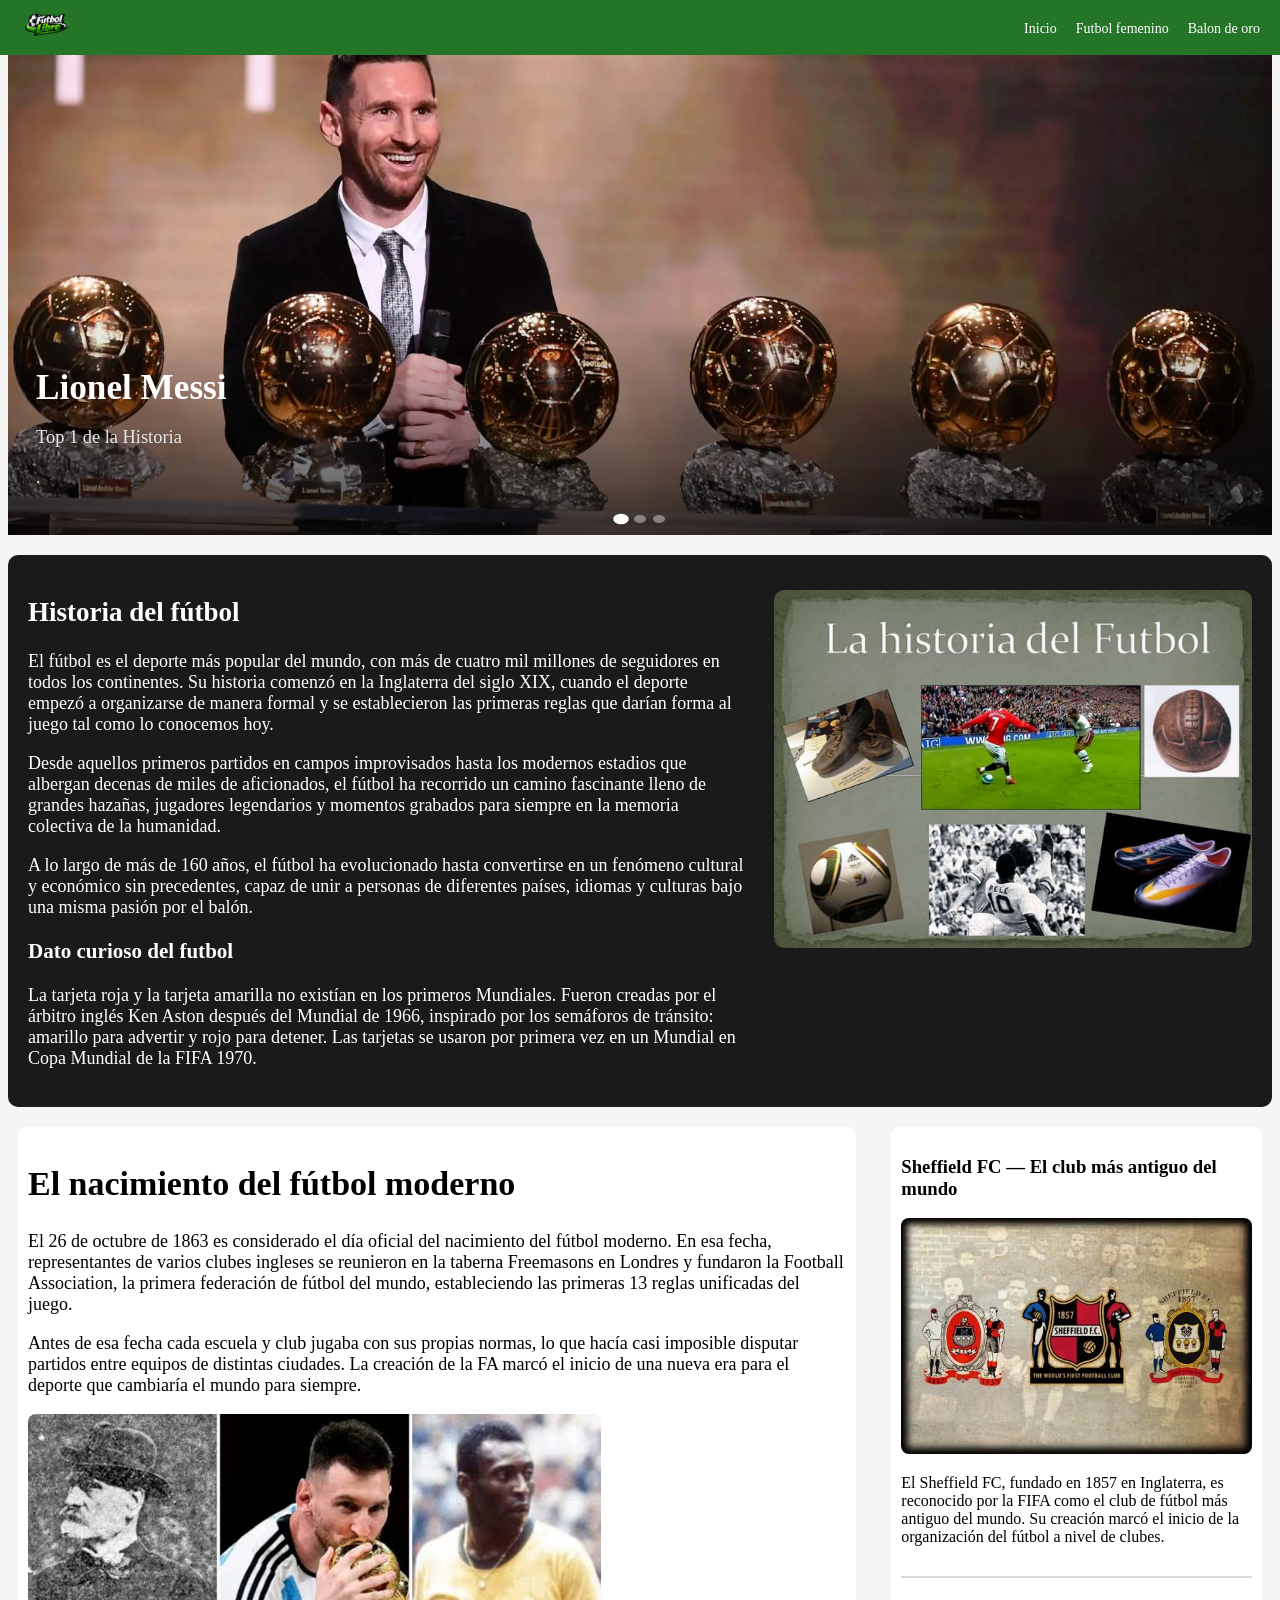
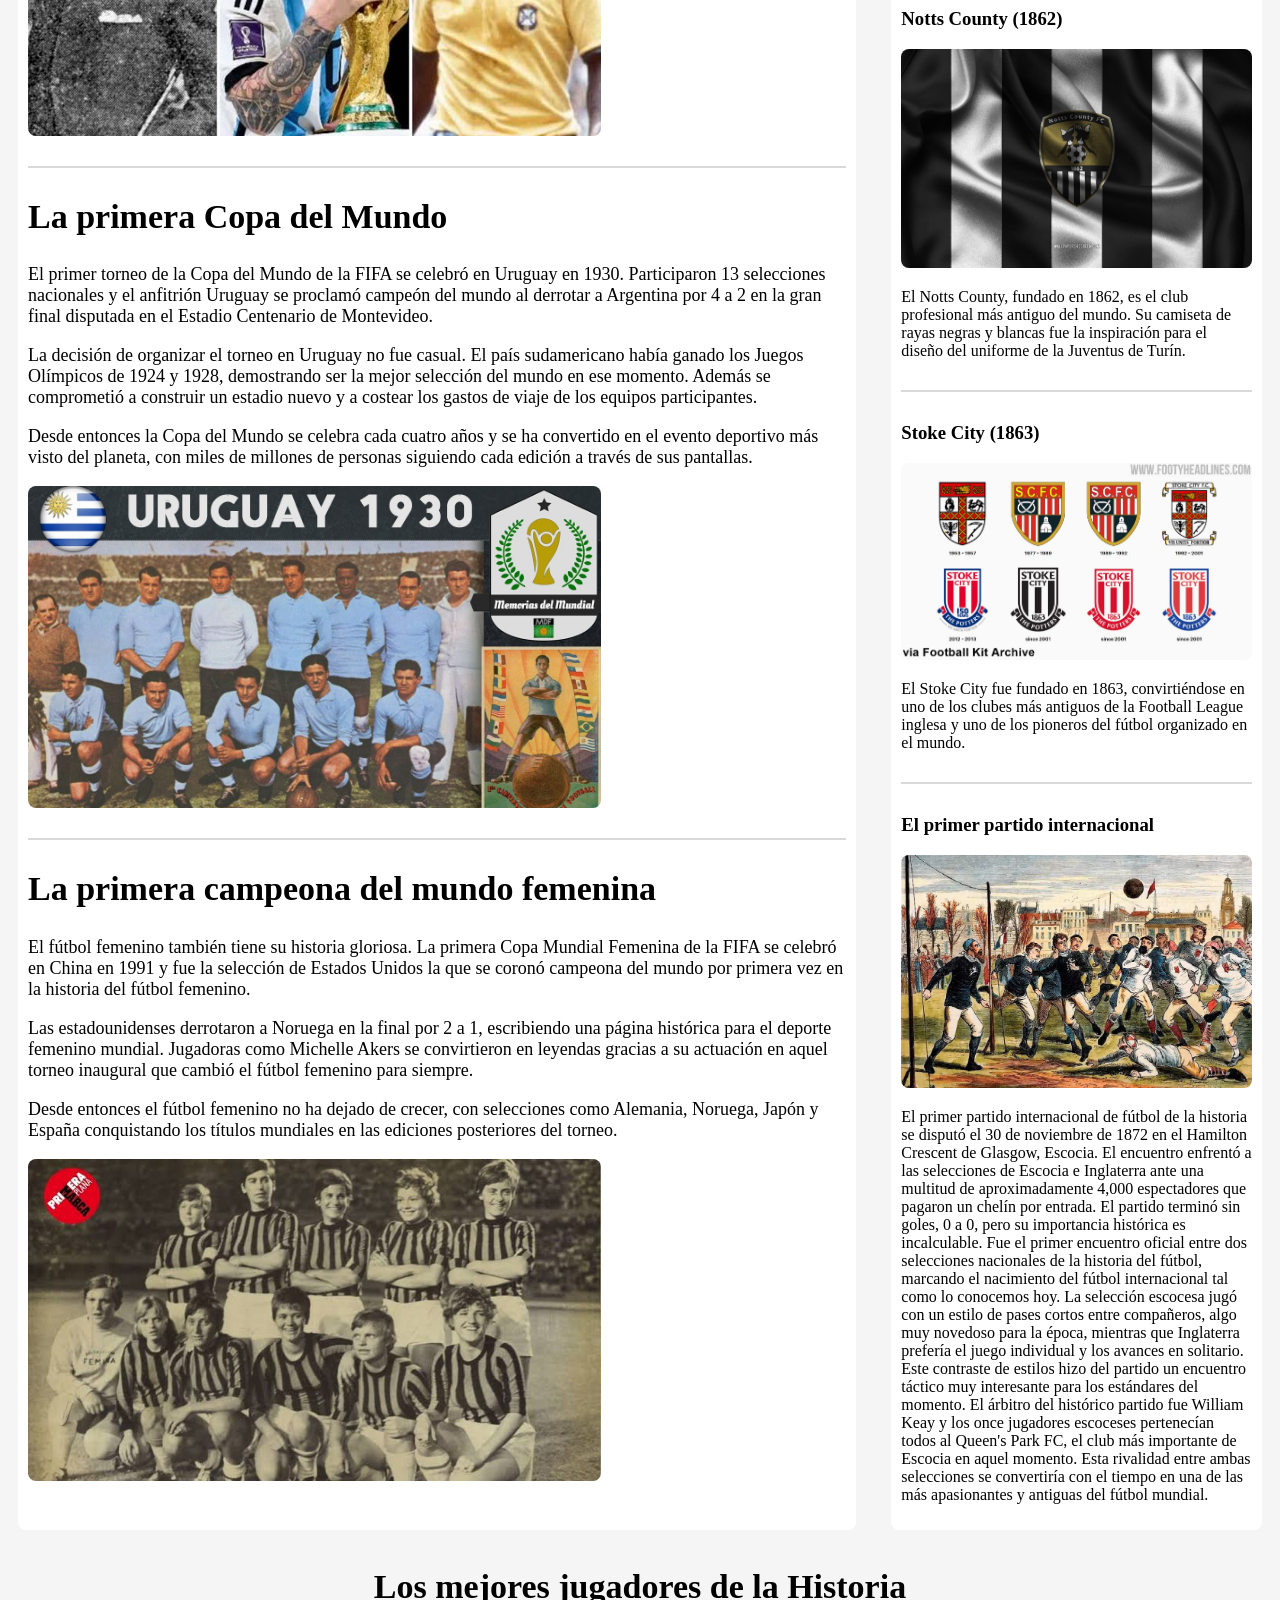
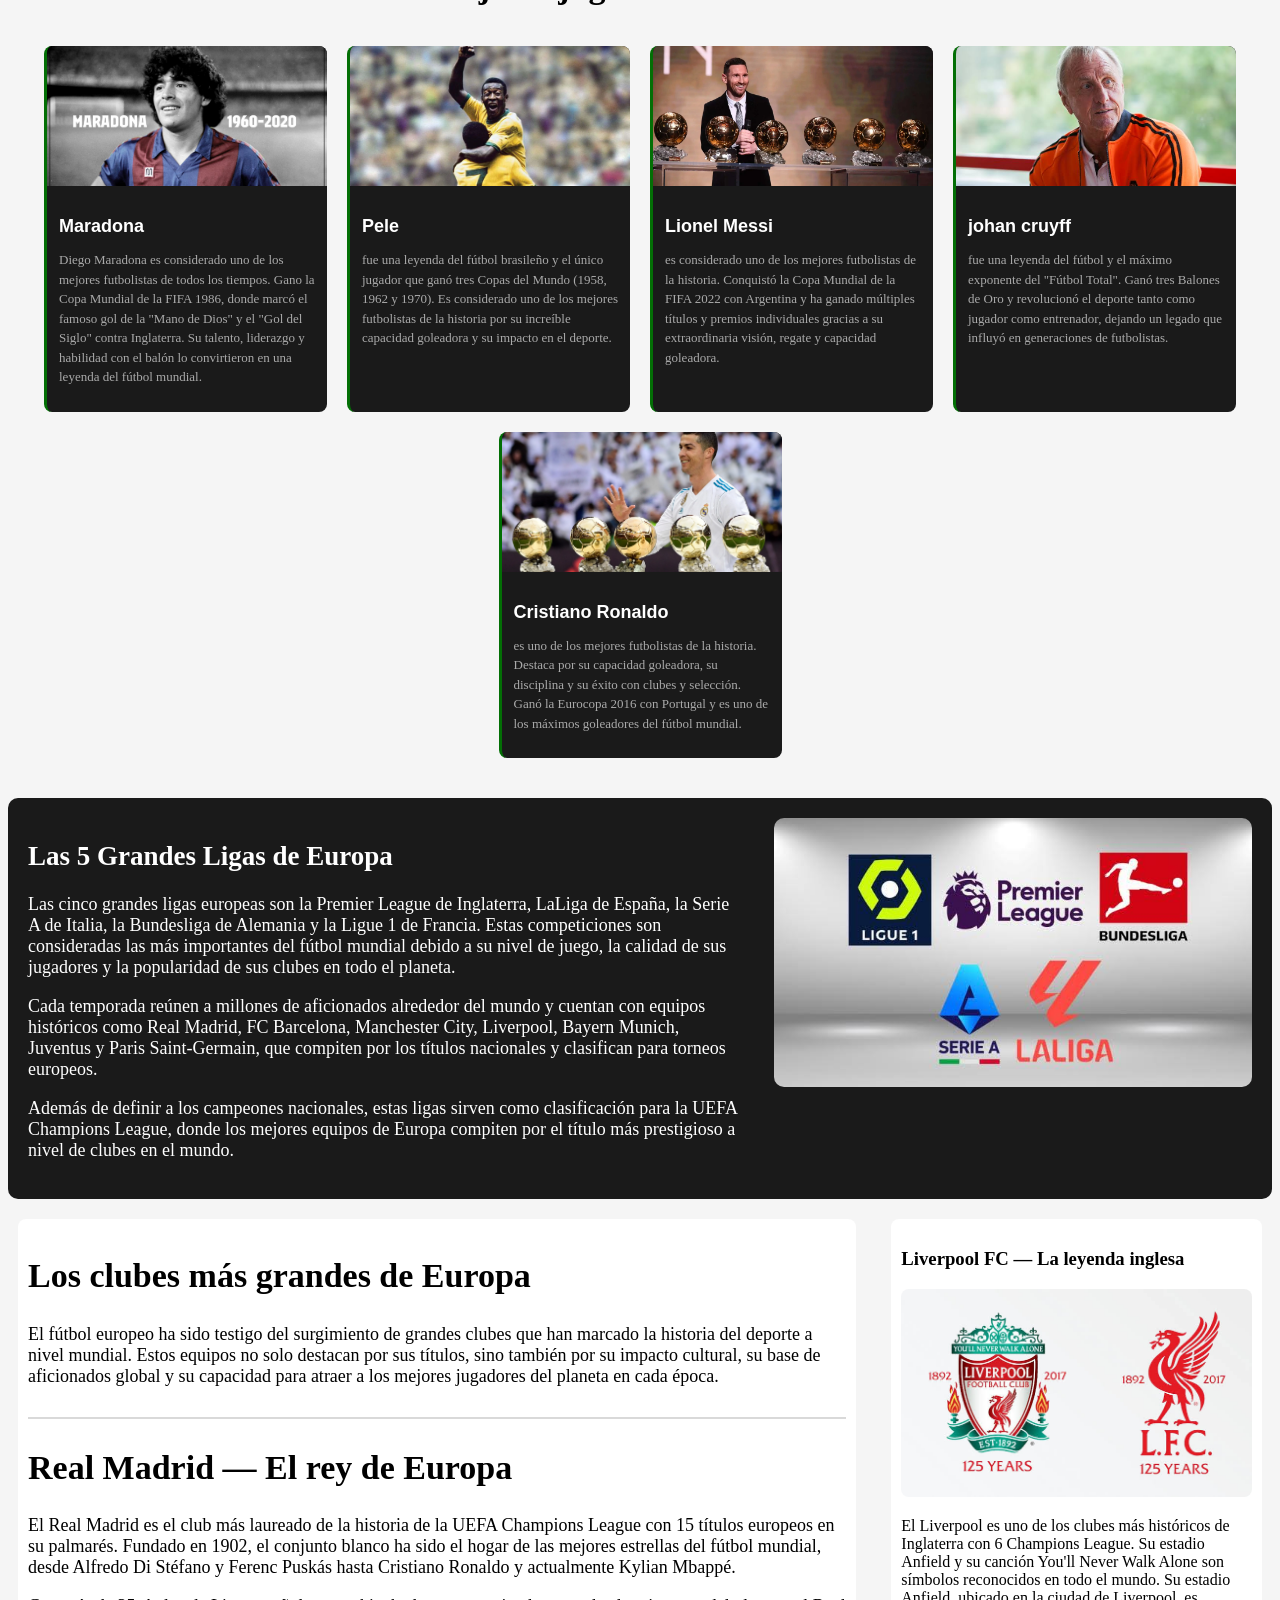
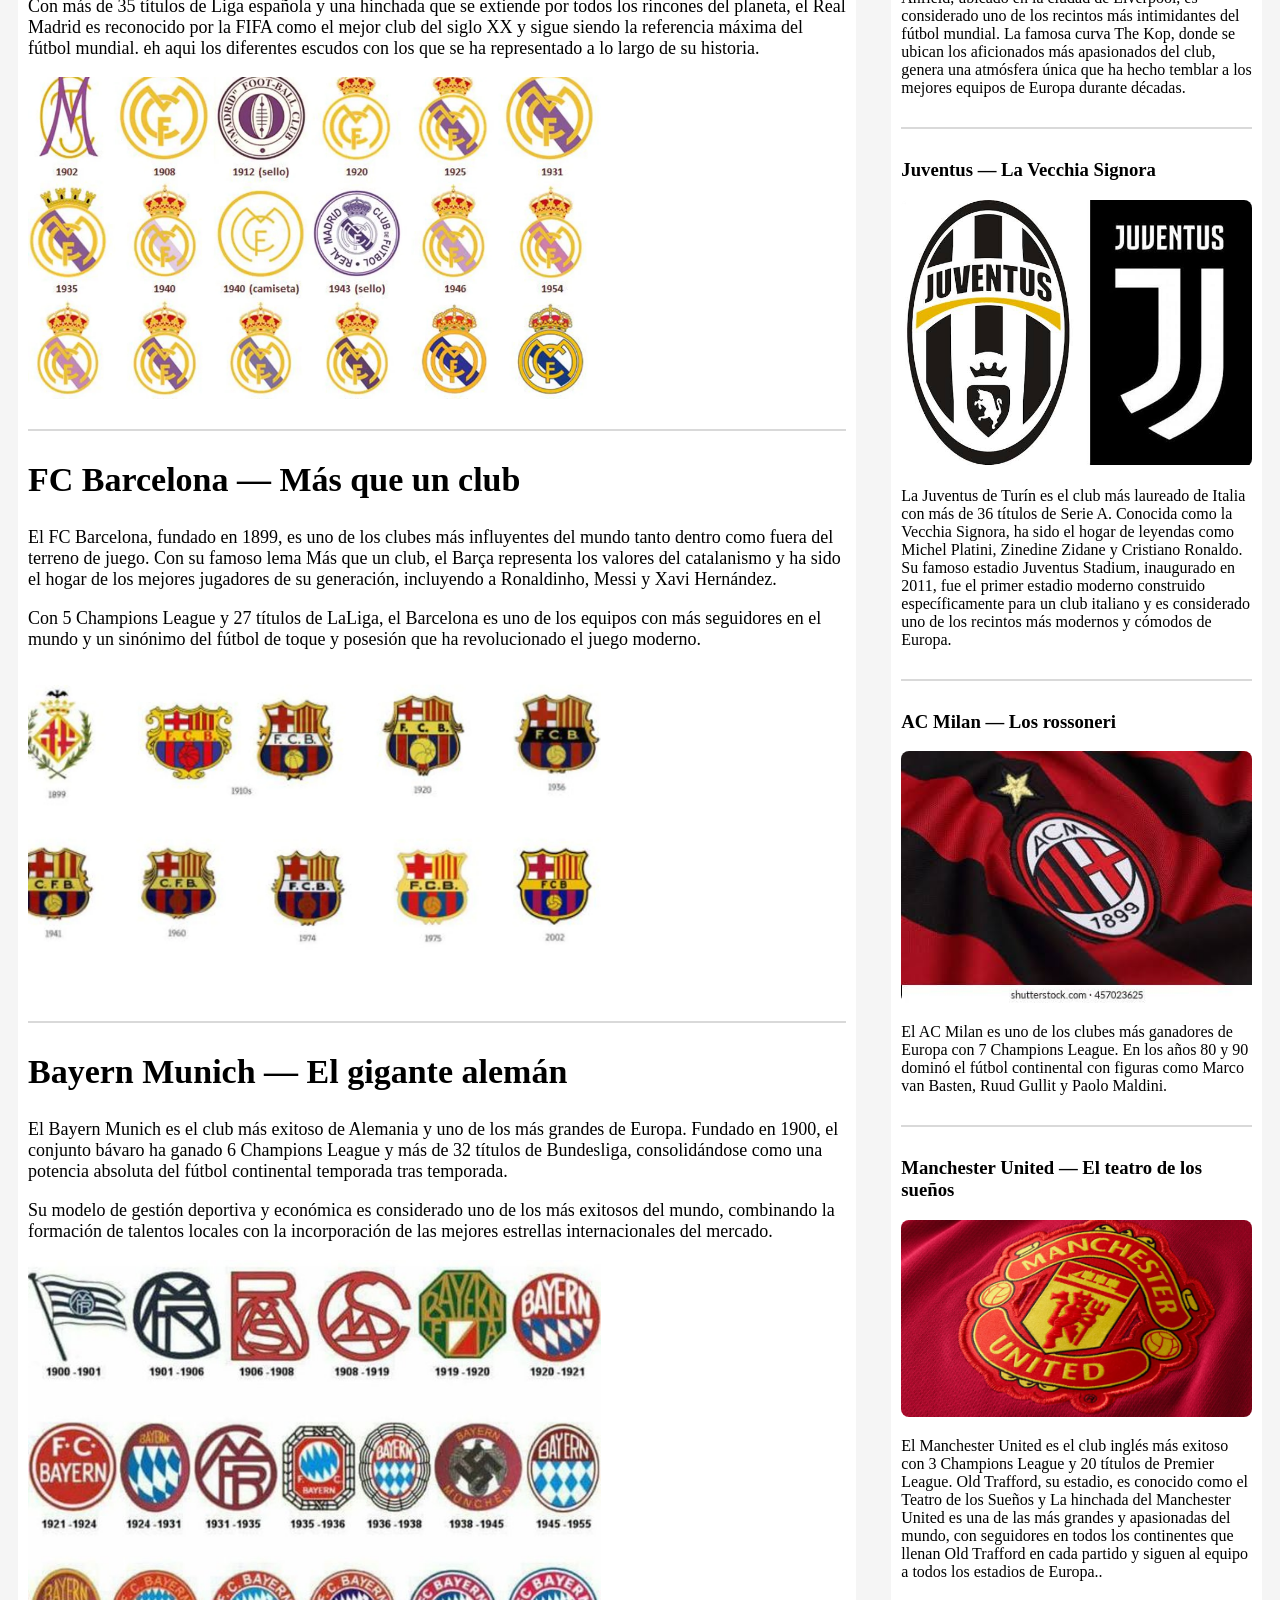
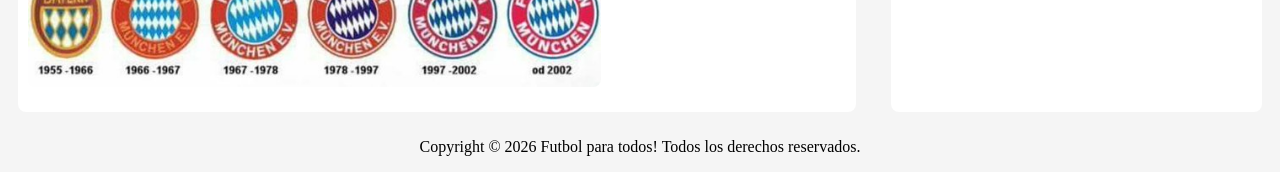
<file: historiadelfutbol.html>
<!DOCTYPE html>
<html lang="es">
<head>
    <meta charset="UTF-8">
    <meta name="viewport" content="width=device-width, initial-scale=1.0">
    <title>Historia del Fútbol</title>
    <link rel="stylesheet" href="css/historia.css">
    <script src="javascript/4.js" defer></script>
<link rel="icon" type="image/png" href="img/favicon.png">
</head>
<body>
<nav>
<img src="img/Copilot_20260530_194601.png" alt="Logo del equipo">
<div>
    <a href="index.html">Inicio</a>
  <a href="yooo.html">Futbol femenino</a>
  <a href="2.html">Balon de oro</a>
</div>
</nav>
 <div class="carrusel">
  <div class="track" id="track">
 
    <div class="slide">
      <img src="img/8.webp" alt="">
      <div class="texto"><h2>Lionel Messi</h2><p>Top 1 de la Historia</p>.</p></div>
    </div>
 
    <div class="slide">
      <img src="img/pelee.webp" alt="pelee">
      <div class="texto"><h2>Pele</h2><p>Top 2 de la historia</p></div>
    </div>
 
    <div class="slide">
      <img src="img/pelee.webp" alt="Marco van Basten">
      <div class="texto"><h2>Maradona</h2><p>Top 3 de la Historia.</p></div>
    </div>
 
  </div>
  <div class="dots" id="dots"></div>
</div>
<main class="contenido">
    <section class="info">
        <h1>Historia del fútbol</h1>
        <p>El fútbol es el deporte más popular del mundo, con más de cuatro mil millones de seguidores en todos los continentes. Su historia comenzó en la Inglaterra del siglo XIX, cuando el deporte empezó a organizarse de manera formal y se establecieron las primeras reglas que darían forma al juego tal como lo conocemos hoy.</p>
        <p>Desde aquellos primeros partidos en campos improvisados hasta los modernos estadios que albergan decenas de miles de aficionados, el fútbol ha recorrido un camino fascinante lleno de grandes hazañas, jugadores legendarios y momentos grabados para siempre en la memoria colectiva de la humanidad.</p>
        <p>A lo largo de más de 160 años, el fútbol ha evolucionado hasta convertirse en un fenómeno cultural y económico sin precedentes, capaz de unir a personas de diferentes países, idiomas y culturas bajo una misma pasión por el balón.</p>
        <h3>Dato curioso del futbol</h3>        
        <p>La tarjeta roja y la tarjeta amarilla no existían en los primeros Mundiales. Fueron creadas por el árbitro inglés Ken Aston después del Mundial de 1966, inspirado por los semáforos de tránsito: amarillo para advertir y rojo para detener. Las tarjetas se usaron por primera vez en un Mundial en Copa Mundial de la FIFA 1970.</p>
    </section>
    <article class="juga">
    <img src="img/historia del futbol.jpg" alt="Historia del fútbol" class="foto-seccion">
    </article>
</main>
<main class="conte">
    <section class="A">

        <h1>El nacimiento del fútbol moderno</h1>
        <p>El 26 de octubre de 1863 es considerado el día oficial del nacimiento del fútbol moderno. En esa fecha, representantes de varios clubes ingleses se reunieron en la taberna Freemasons en Londres y fundaron la Football Association, la primera federación de fútbol del mundo, estableciendo las primeras 13 reglas unificadas del juego.</p>
        <p>Antes de esa fecha cada escuela y club jugaba con sus propias normas, lo que hacía casi imposible disputar partidos entre equipos de distintas ciudades. La creación de la FA marcó el inicio de una nueva era para el deporte que cambiaría el mundo para siempre.</p>
        <img src="img/futbol moderno.jpg" alt="Nacimiento del fútbol moderno" class="foto-seccion">
        <div class="linea"></div>

        <h1>La primera Copa del Mundo</h1>
        <p>El primer torneo de la Copa del Mundo de la FIFA se celebró en Uruguay en 1930. Participaron 13 selecciones nacionales y el anfitrión Uruguay se proclamó campeón del mundo al derrotar a Argentina por 4 a 2 en la gran final disputada en el Estadio Centenario de Montevideo.</p>
        <p>La decisión de organizar el torneo en Uruguay no fue casual. El país sudamericano había ganado los Juegos Olímpicos de 1924 y 1928, demostrando ser la mejor selección del mundo en ese momento. Además se comprometió a construir un estadio nuevo y a costear los gastos de viaje de los equipos participantes.</p>
        <p>Desde entonces la Copa del Mundo se celebra cada cuatro años y se ha convertido en el evento deportivo más visto del planeta, con miles de millones de personas siguiendo cada edición a través de sus pantallas.</p>
        <img src="img/uruguay.jpg" alt="Primera Copa del Mundo 1930" class="foto-seccion">
        <div class="linea"></div>

        <h1>La primera campeona del mundo femenina</h1>
        <p>El fútbol femenino también tiene su historia gloriosa. La primera Copa Mundial Femenina de la FIFA se celebró en China en 1991 y fue la selección de Estados Unidos la que se coronó campeona del mundo por primera vez en la historia del fútbol femenino.</p>
        <p>Las estadounidenses derrotaron a Noruega en la final por 2 a 1, escribiendo una página histórica para el deporte femenino mundial. Jugadoras como Michelle Akers se convirtieron en leyendas gracias a su actuación en aquel torneo inaugural que cambió el fútbol femenino para siempre.</p>
        <p>Desde entonces el fútbol femenino no ha dejado de crecer, con selecciones como Alemania, Noruega, Japón y España conquistando los títulos mundiales en las ediciones posteriores del torneo.</p>
        <img src="img/campeona femenina.jpg" alt="Primera campeona del mundo femenina" class="foto-seccion">

    </section>

    <article class="B">

        <h3>Sheffield FC — El club más antiguo del mundo</h3>
        <img src="img/Sheffield FC.jpg" alt="Sheffield FC">
        <p>El Sheffield FC, fundado en 1857 en Inglaterra, es reconocido por la FIFA como el club de fútbol más antiguo del mundo. Su creación marcó el inicio de la organización del fútbol a nivel de clubes.</p>
        <div class="linea"></div>

        <h3>Notts County (1862)</h3>
        <img src="img/Notts County.jpg" alt="Notts County">
        <p>El Notts County, fundado en 1862, es el club profesional más antiguo del mundo. Su camiseta de rayas negras y blancas fue la inspiración para el diseño del uniforme de la Juventus de Turín.</p>
        <div class="linea"></div>

        <h3>Stoke City (1863)</h3>
        <img src="img/Stoke City.jpg" alt="Stoke City">
        <p>El Stoke City fue fundado en 1863, convirtiéndose en uno de los clubes más antiguos de la Football League inglesa y uno de los pioneros del fútbol organizado en el mundo.</p>
        <div class="linea"></div>

        <h3>El primer partido internacional</h3>
        <img src="img/primer partido internacional.avif" alt="Primer partido internacional">
        <p>El primer partido internacional de fútbol de la historia se disputó el 30 de noviembre de 1872 en el Hamilton Crescent de Glasgow, Escocia. El encuentro enfrentó a las selecciones de Escocia e Inglaterra ante una multitud de aproximadamente 4,000 espectadores que pagaron un chelín por entrada.
El partido terminó sin goles, 0 a 0, pero su importancia histórica es incalculable. Fue el primer encuentro oficial entre dos selecciones nacionales de la historia del fútbol, marcando el nacimiento del fútbol internacional tal como lo conocemos hoy.
La selección escocesa jugó con un estilo de pases cortos entre compañeros, algo muy novedoso para la época, mientras que Inglaterra prefería el juego individual y los avances en solitario. Este contraste de estilos hizo del partido un encuentro táctico muy interesante para los estándares del momento.
El árbitro del histórico partido fue William Keay y los once jugadores escoceses pertenecían todos al Queen's Park FC, el club más importante de Escocia en aquel momento. Esta rivalidad entre ambas selecciones se convertiría con el tiempo en una de las más apasionantes y antiguas del fútbol mundial.</p>
</main>


<section class="balon">
  <h1 style="text-align: center; color:#000000; font-size:34px ;">Los mejores jugadores de la Historia</h1>
  <div class="tarjetas">

    <article class="tarjeta-jugador">
      <div class="jugador-img">
        <img src="img/maradona 60-20.jpg" alt="maradona">
      </div>
      <div class="jugador-body">
        
        <h3>Maradona</h3>
        <p>Diego Maradona es considerado uno de los mejores futbolistas de todos los tiempos. Gano la Copa Mundial de la FIFA 1986, donde marcó el famoso gol de la "Mano de Dios" y el "Gol del Siglo" contra Inglaterra. Su talento, liderazgo y habilidad con el balón lo convirtieron en una leyenda del fútbol mundial.</p>
      </div>
    </article>

    <article class="tarjeta-jugador">
      <div class="jugador-img">
        <img src="img/pelee.webp" alt="pele">
      </div>
      <div class="jugador-body">
       
        <h3>Pele</h3>
        <p>fue una leyenda del fútbol brasileño y el único jugador que ganó tres Copas del Mundo (1958, 1962 y 1970). Es considerado uno de los mejores futbolistas de la historia por su increíble capacidad goleadora y su impacto en el deporte.</p>
      </div>
    </article>

    <article class="tarjeta-jugador">
      <div class="jugador-img">
        <img src="img/8.webp" alt="messi">
      </div>
      <div class="jugador-body">
       
        <h3>Lionel Messi</h3>
        <p>es considerado uno de los mejores futbolistas de la historia. Conquistó la Copa Mundial de la FIFA 2022 con Argentina y ha ganado múltiples títulos y premios individuales gracias a su extraordinaria visión, regate y capacidad goleadora.</p>
      </div>
    </article>

        <article class="tarjeta-jugador">
      <div class="jugador-img">
        <img src="img/johan cruyff.jpg" alt="cruyff">
      </div>
      <div class="jugador-body">
       
        <h3>johan cruyff</h3>
        <p>fue una leyenda del fútbol y el máximo exponente del "Fútbol Total". Ganó tres Balones de Oro y revolucionó el deporte tanto como jugador como entrenador, dejando un legado que influyó en generaciones de futbolistas.</p>
      </div>
    </article>

        <article class="tarjeta-jugador">
      <div class="jugador-img">
        <img src="img/5 cr7.webp" alt="bicho">
      </div>
      <div class="jugador-body">
       
        <h3>Cristiano Ronaldo</h3>
        <p>es uno de los mejores futbolistas de la historia. Destaca por su capacidad goleadora, su disciplina y su éxito con clubes y selección. Ganó la Eurocopa 2016 con Portugal y es uno de los máximos goleadores del fútbol mundial.</p>
      </div>
    </article>
    
  </div>
</section>



<main class="contenido">
    <section class="info">
        <h1>Las 5 Grandes Ligas de Europa</h1>
        <p>Las cinco grandes ligas europeas son la Premier League de Inglaterra, LaLiga de España, la Serie A de Italia, la Bundesliga de Alemania y la Ligue 1 de Francia. Estas competiciones son consideradas las más importantes del fútbol mundial debido a su nivel de juego, la calidad de sus jugadores y la popularidad de sus clubes en todo el planeta.</p>
        <p>Cada temporada reúnen a millones de aficionados alrededor del mundo y cuentan con equipos históricos como Real Madrid, FC Barcelona, Manchester City, Liverpool, Bayern Munich, Juventus y Paris Saint-Germain, que compiten por los títulos nacionales y clasifican para torneos europeos.</p>
        <p>Además de definir a los campeones nacionales, estas ligas sirven como clasificación para la UEFA Champions League, donde los mejores equipos de Europa compiten por el título más prestigioso a nivel de clubes en el mundo.</p>
    </section>
    <article class="juga">
        <img src="img/5 ligas.jpg" alt="5 ligas europeas">
    </article>
</main>
<main class="conte">
    <section class="A">

        <h1>Los clubes más grandes de Europa</h1>
        <p>El fútbol europeo ha sido testigo del surgimiento de grandes clubes que han marcado la historia del deporte a nivel mundial. Estos equipos no solo destacan por sus títulos, sino también por su impacto cultural, su base de aficionados global y su capacidad para atraer a los mejores jugadores del planeta en cada época.</p>
        <div class="linea"></div>

        <h1>Real Madrid — El rey de Europa</h1>
        <p>El Real Madrid es el club más laureado de la historia de la UEFA Champions League con 15 títulos europeos en su palmarés. Fundado en 1902, el conjunto blanco ha sido el hogar de las mejores estrellas del fútbol mundial, desde Alfredo Di Stéfano y Ferenc Puskás hasta Cristiano Ronaldo y actualmente Kylian Mbappé.</p>
        <p>Con más de 35 títulos de Liga española y una hinchada que se extiende por todos los rincones del planeta, el Real Madrid es reconocido por la FIFA como el mejor club del siglo XX y sigue siendo la referencia máxima del fútbol mundial. eh aqui los diferentes escudos con los que se ha representado a lo largo de su historia.</p>
        <img src="img/real madridd.webp" alt="Real Madrid" class="foto-seccion">
        <div class="linea"></div>

        <h1>FC Barcelona — Más que un club</h1>
        <p>El FC Barcelona, fundado en 1899, es uno de los clubes más influyentes del mundo tanto dentro como fuera del terreno de juego. Con su famoso lema Más que un club, el Barça representa los valores del catalanismo y ha sido el hogar de los mejores jugadores de su generación, incluyendo a Ronaldinho, Messi y Xavi Hernández.</p>
        <p>Con 5 Champions League y 27 títulos de LaLiga, el Barcelona es uno de los equipos con más seguidores en el mundo y un sinónimo del fútbol de toque y posesión que ha revolucionado el juego moderno.</p>
        <img src="img/barcaa.webp" alt="FC Barcelona" class="foto-seccion">
        <div class="linea"></div>

        <h1>Bayern Munich — El gigante alemán</h1>
        <p>El Bayern Munich es el club más exitoso de Alemania y uno de los más grandes de Europa. Fundado en 1900, el conjunto bávaro ha ganado 6 Champions League y más de 32 títulos de Bundesliga, consolidándose como una potencia absoluta del fútbol continental temporada tras temporada.</p>
        <p>Su modelo de gestión deportiva y económica es considerado uno de los más exitosos del mundo, combinando la formación de talentos locales con la incorporación de las mejores estrellas internacionales del mercado.</p>
        <img src="img/bayern.jpg" alt="Bayern Munich" class="foto-seccion">

    </section>

    <article class="B">

        <h3>Liverpool FC — La leyenda inglesa</h3>
        <img src="img/liverpool.jpg" alt="Liverpool FC">
        <p>El Liverpool es uno de los clubes más históricos de Inglaterra con 6 Champions League. Su estadio Anfield y su canción You'll Never Walk Alone son símbolos reconocidos en todo el mundo.
            Su estadio Anfield, ubicado en la ciudad de Liverpool, es considerado uno de los recintos más intimidantes del fútbol mundial. La famosa curva The Kop, donde se ubican los aficionados más apasionados del club, genera una atmósfera única que ha hecho temblar a los mejores equipos de Europa durante décadas.
        </p>
        <div class="linea"></div>

        <h3>Juventus — La Vecchia Signora</h3>
        <img src="img/juventus.jpg" alt="Juventus">
        <p>La Juventus de Turín es el club más laureado de Italia con más de 36 títulos de Serie A. Conocida como la Vecchia Signora, ha sido el hogar de leyendas como Michel Platini, Zinedine Zidane y Cristiano Ronaldo.
            Su famoso estadio Juventus Stadium, inaugurado en 2011, fue el primer estadio moderno construido específicamente para un club italiano y es considerado uno de los recintos más modernos y cómodos de Europa.
        </p>
        <div class="linea"></div>

        <h3>AC Milan — Los rossoneri</h3>
        <img src="img/ac milan.jpg" alt="AC Milan">
        <p>El AC Milan es uno de los clubes más ganadores de Europa con 7 Champions League. En los años 80 y 90 dominó el fútbol continental con figuras como Marco van Basten, Ruud Gullit y Paolo Maldini.</p>
        <div class="linea"></div>

        <h3>Manchester United — El teatro de los sueños</h3>
        <img src="img/manchester united.jpg" alt="Manchester United">
        <p>El Manchester United es el club inglés más exitoso con 3 Champions League y 20 títulos de Premier League. Old Trafford, su estadio, es conocido como el Teatro de los Sueños y La hinchada del Manchester United es una de las más grandes y apasionadas del mundo, con seguidores en todos los continentes que llenan Old Trafford en cada partido y siguen al equipo a todos los estadios de Europa..</p>

    </article>
</main>
<footer>
    <p style="text-align: center; color:#000;">Copyright © 2026 Futbol para todos! Todos los derechos reservados.</p>
</footer>
</body>
</html>
</file>
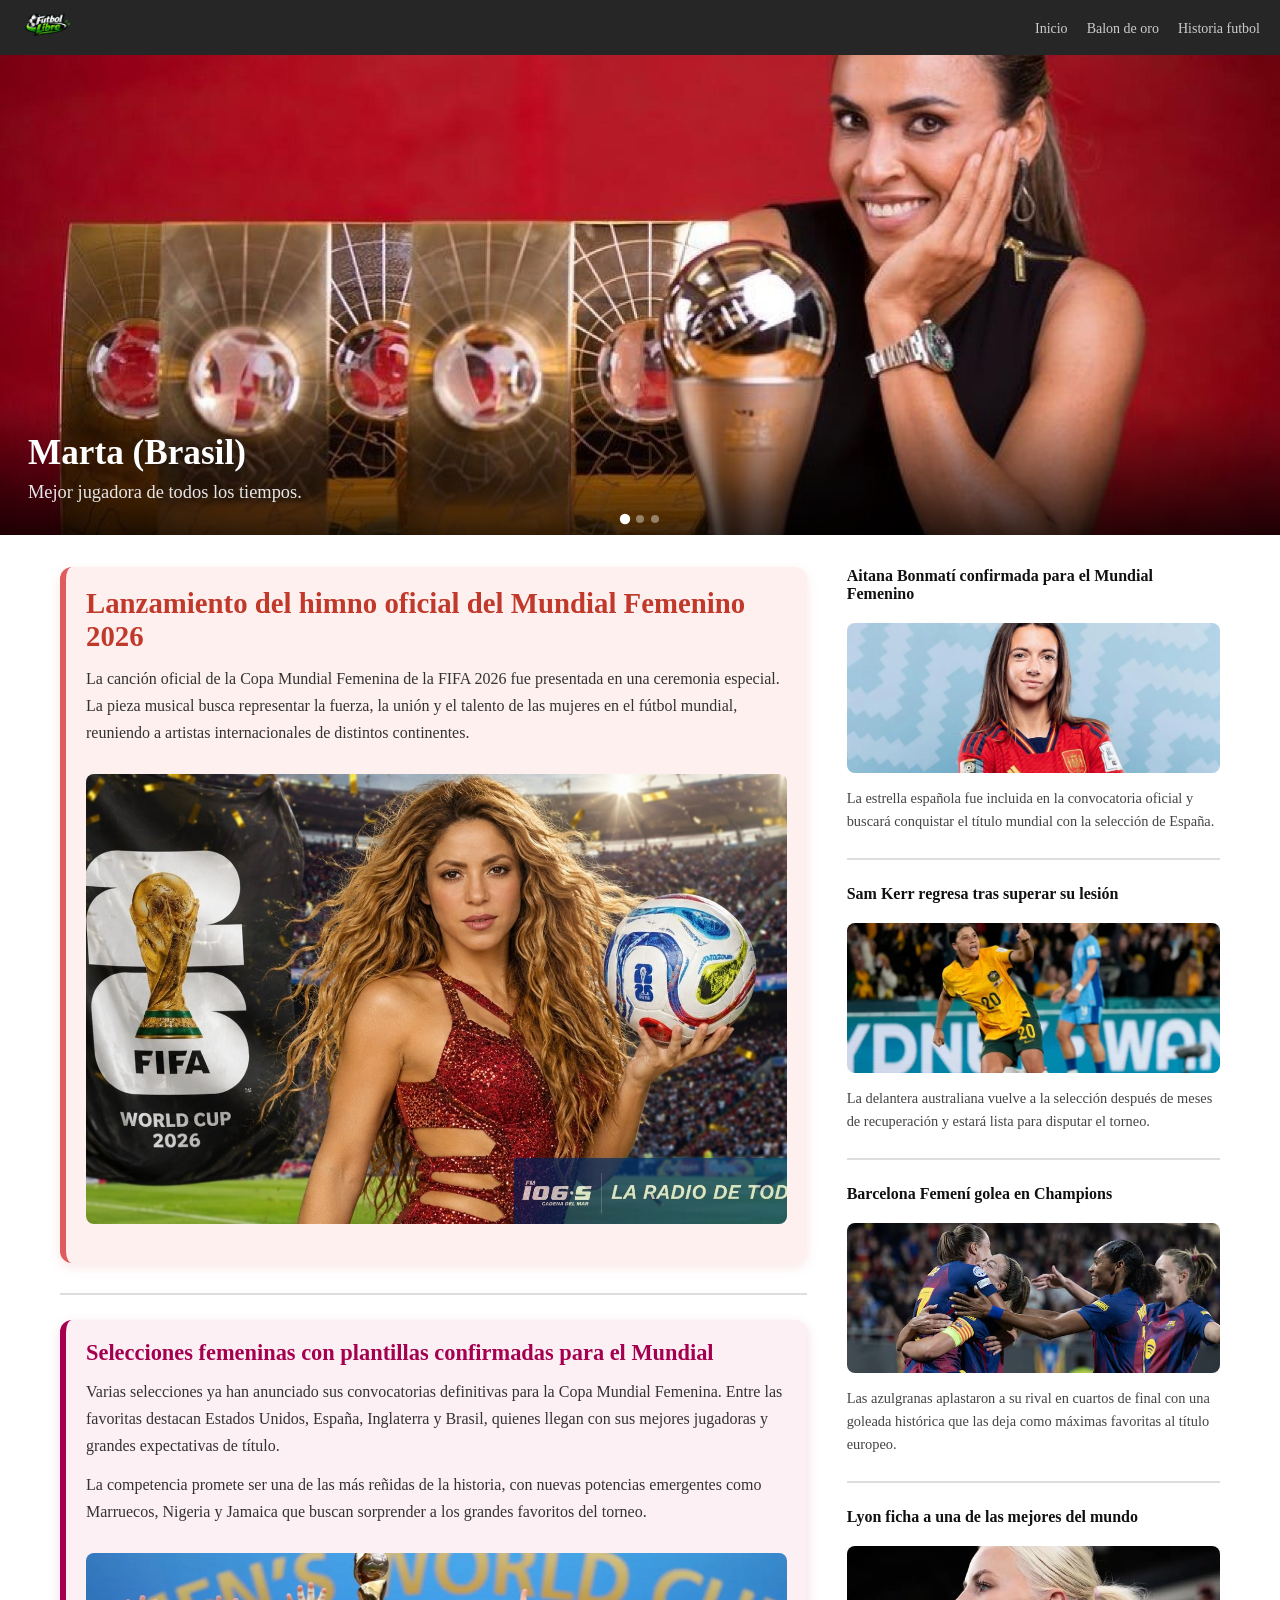
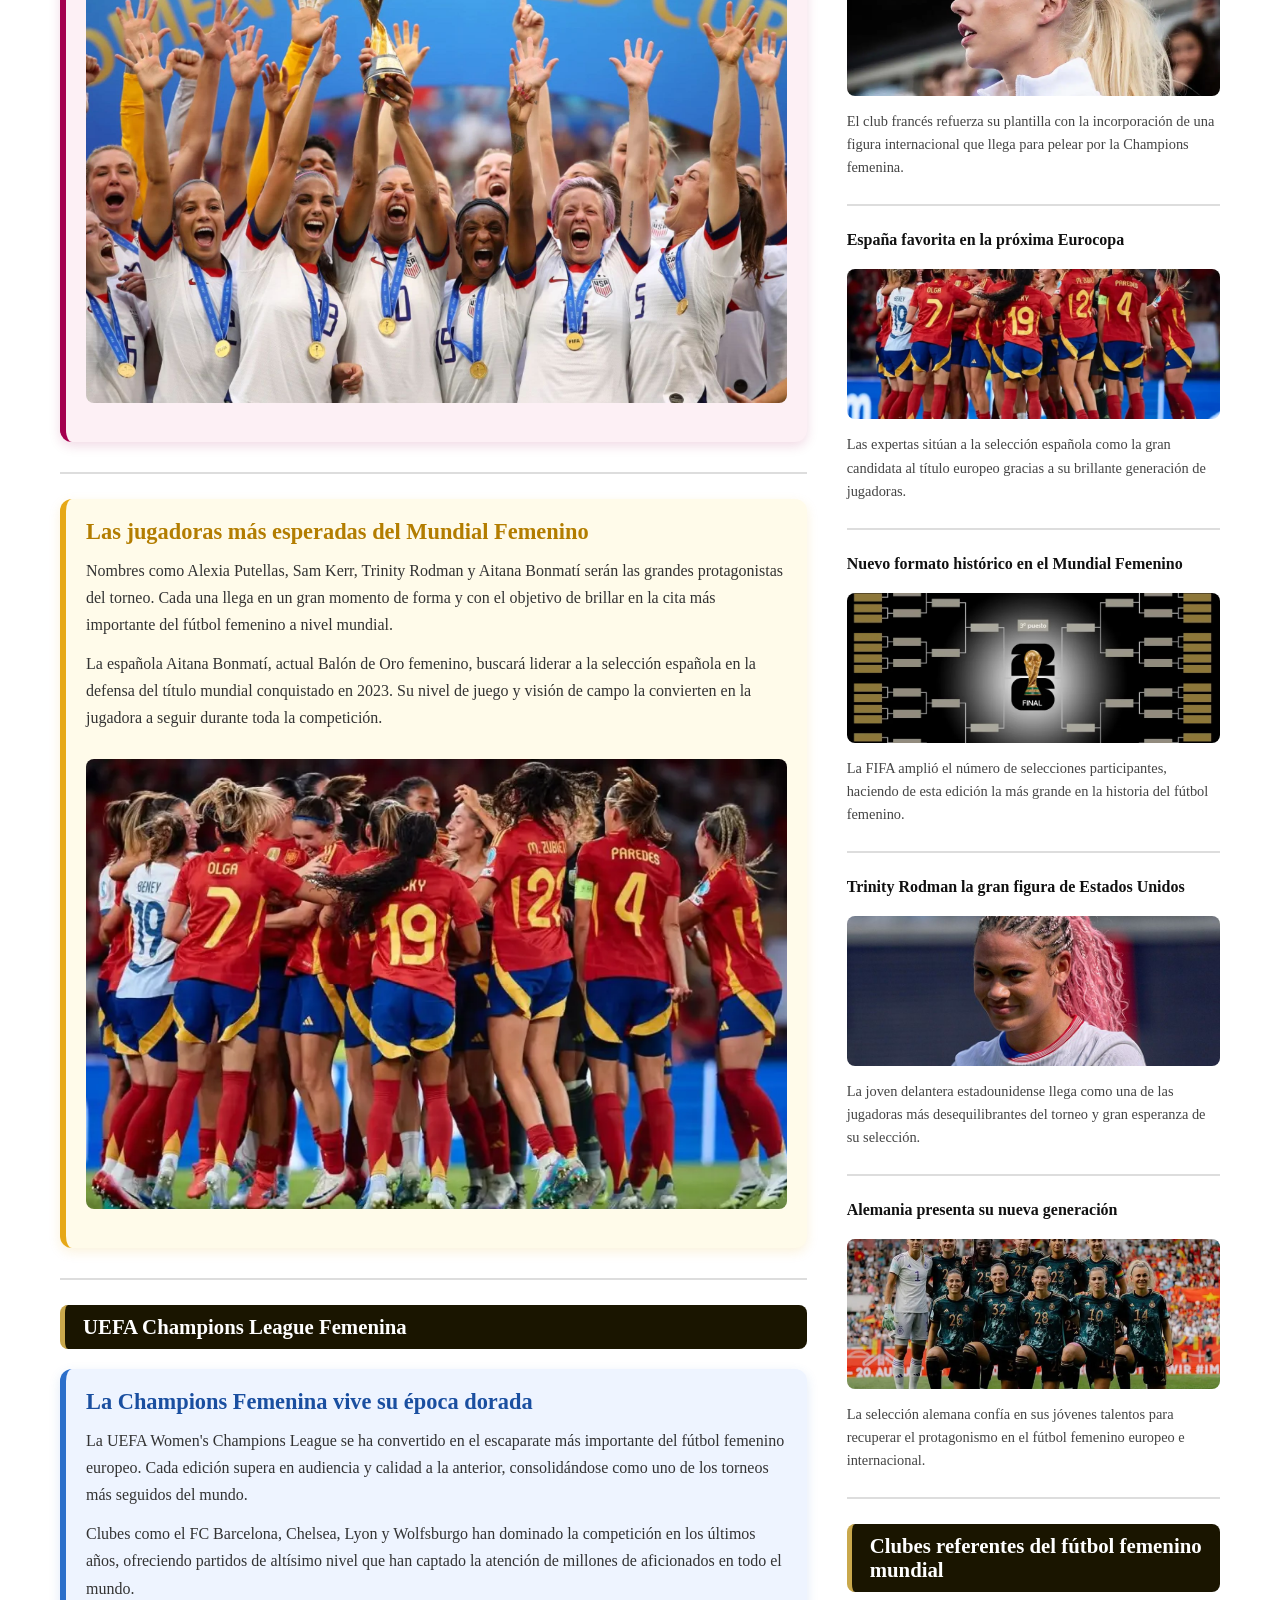
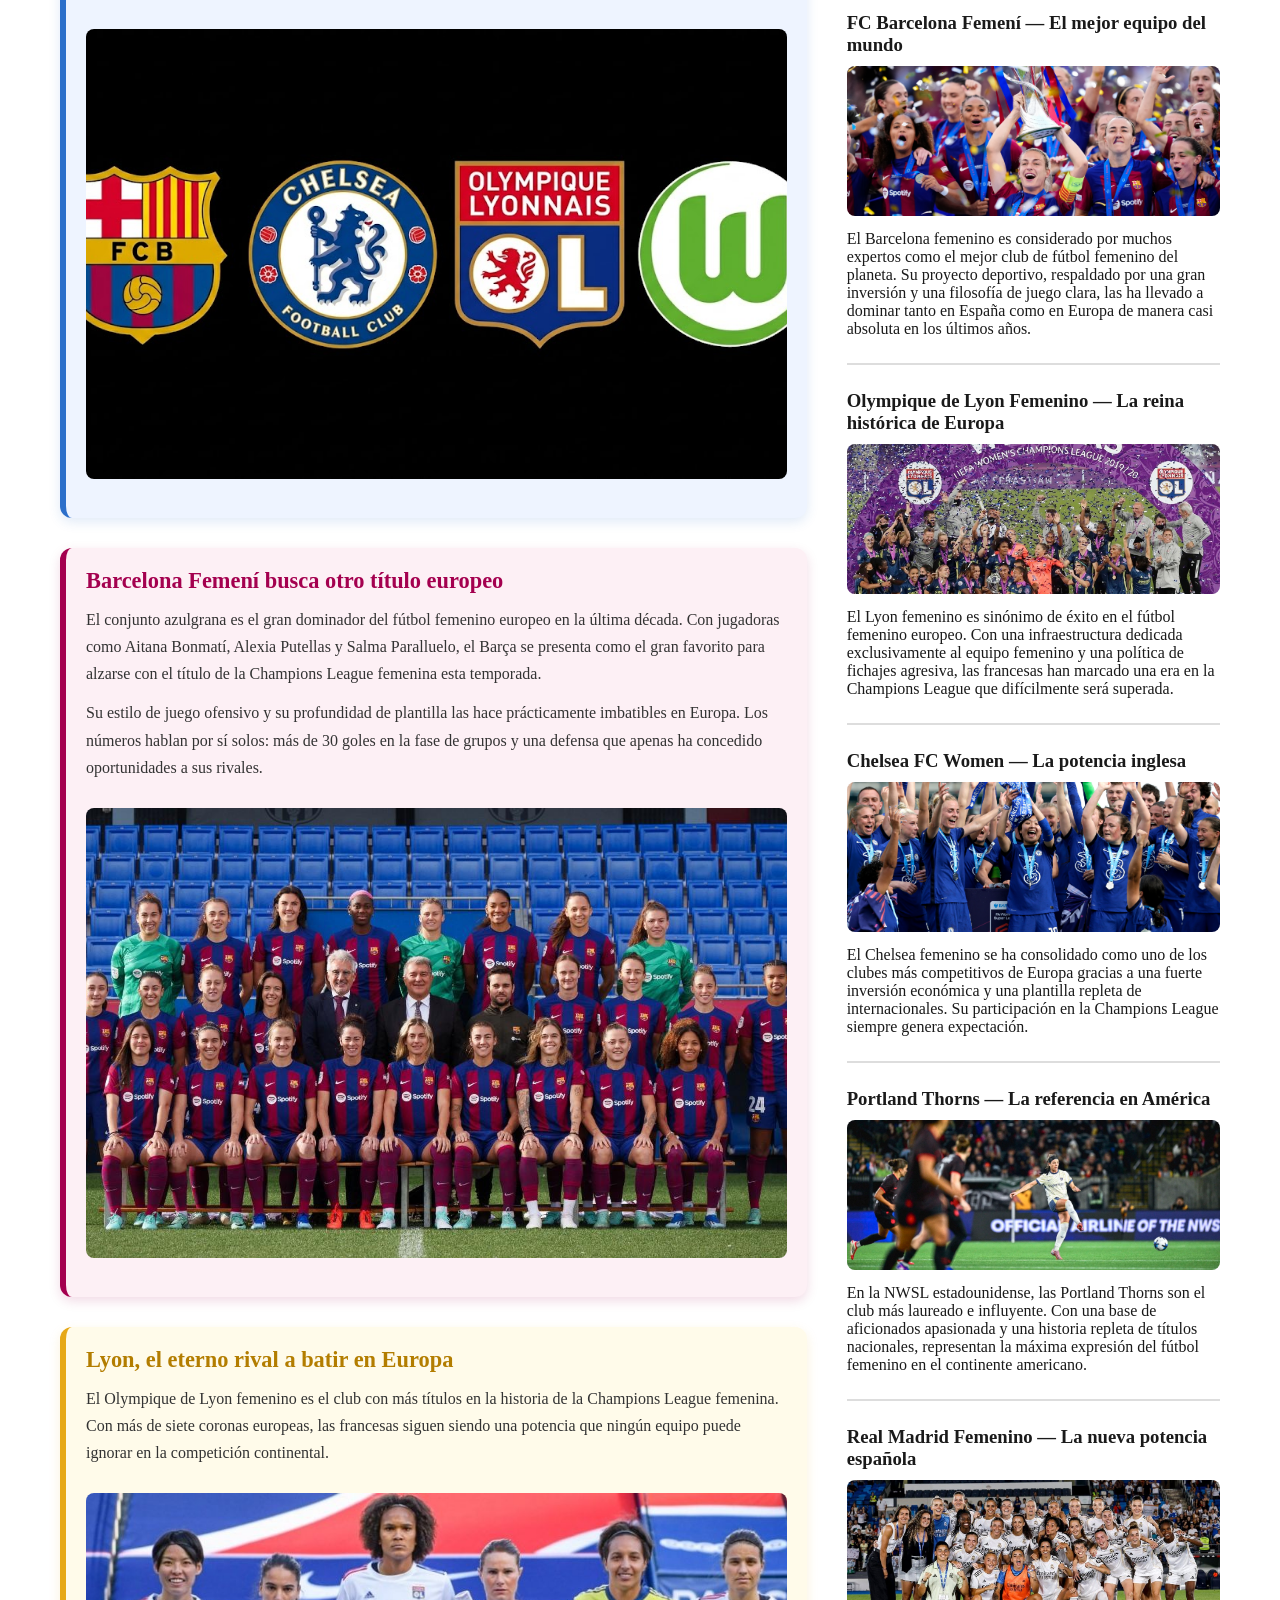
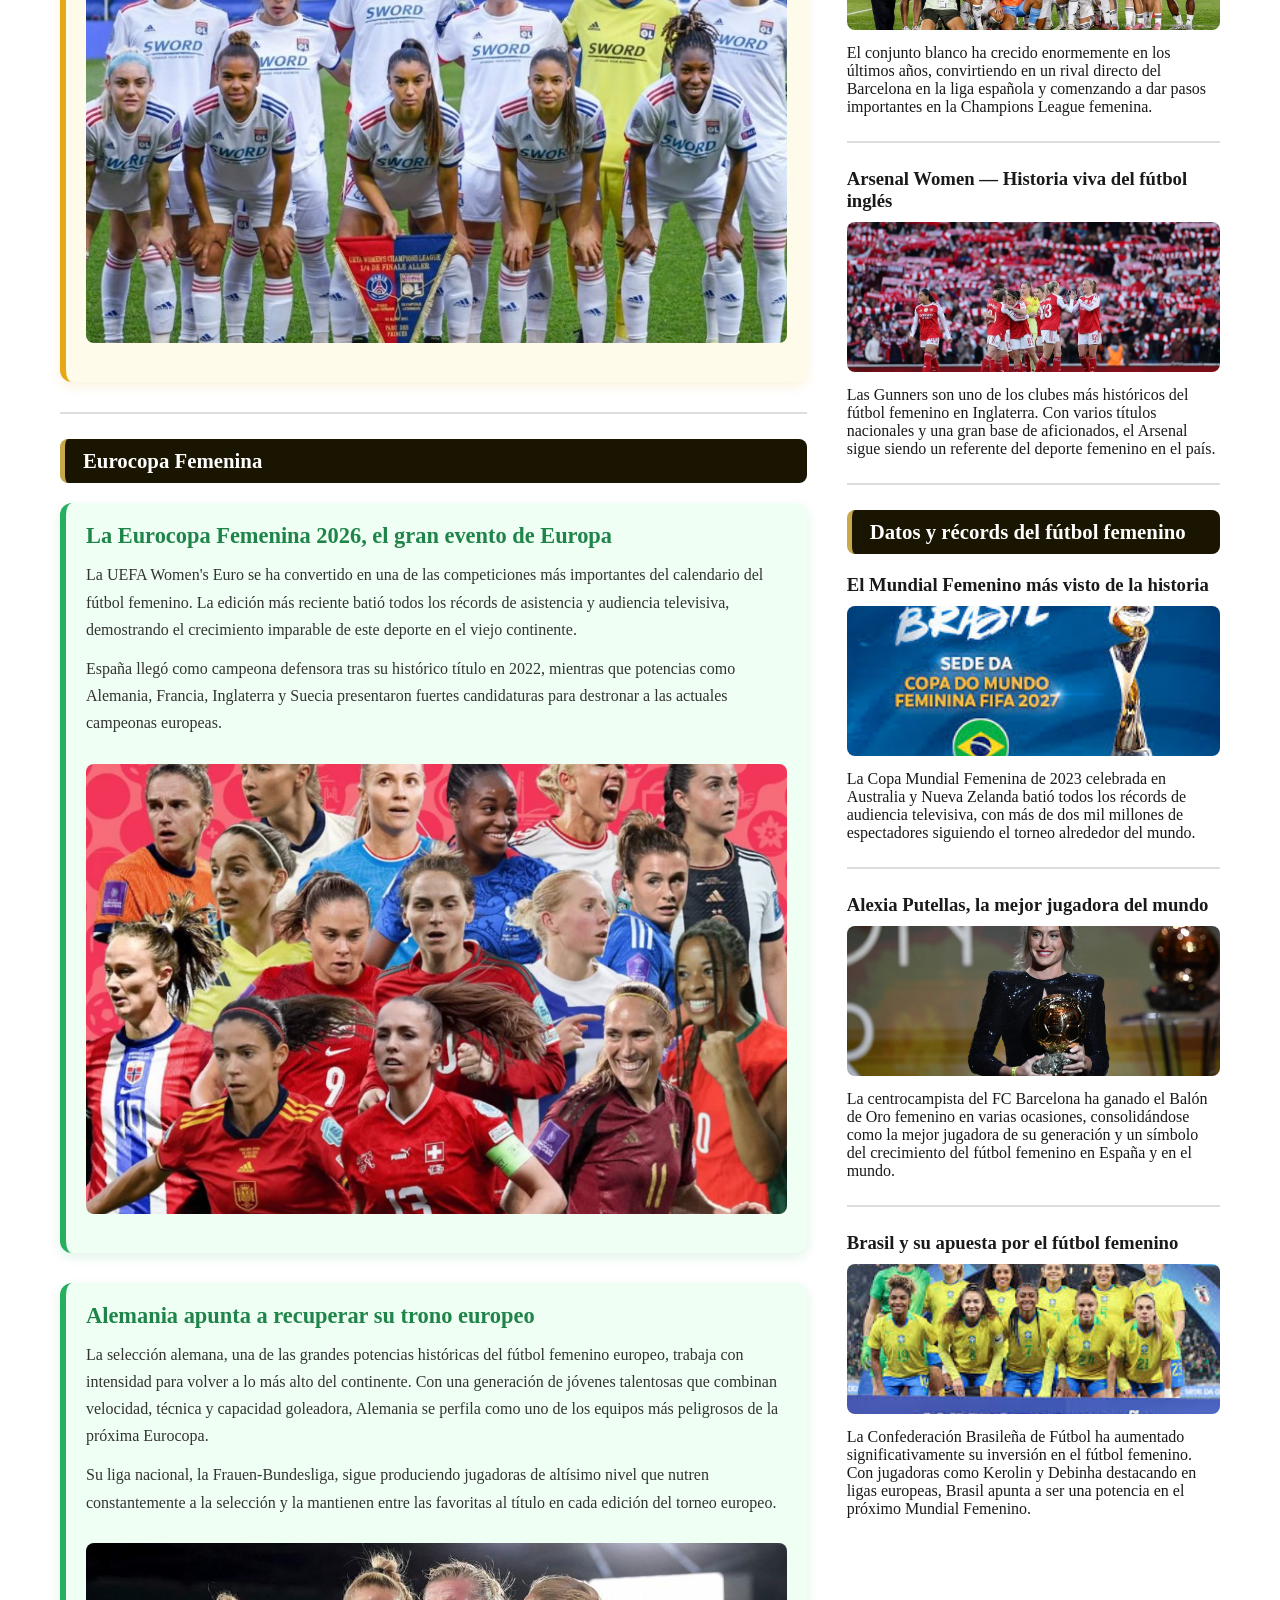
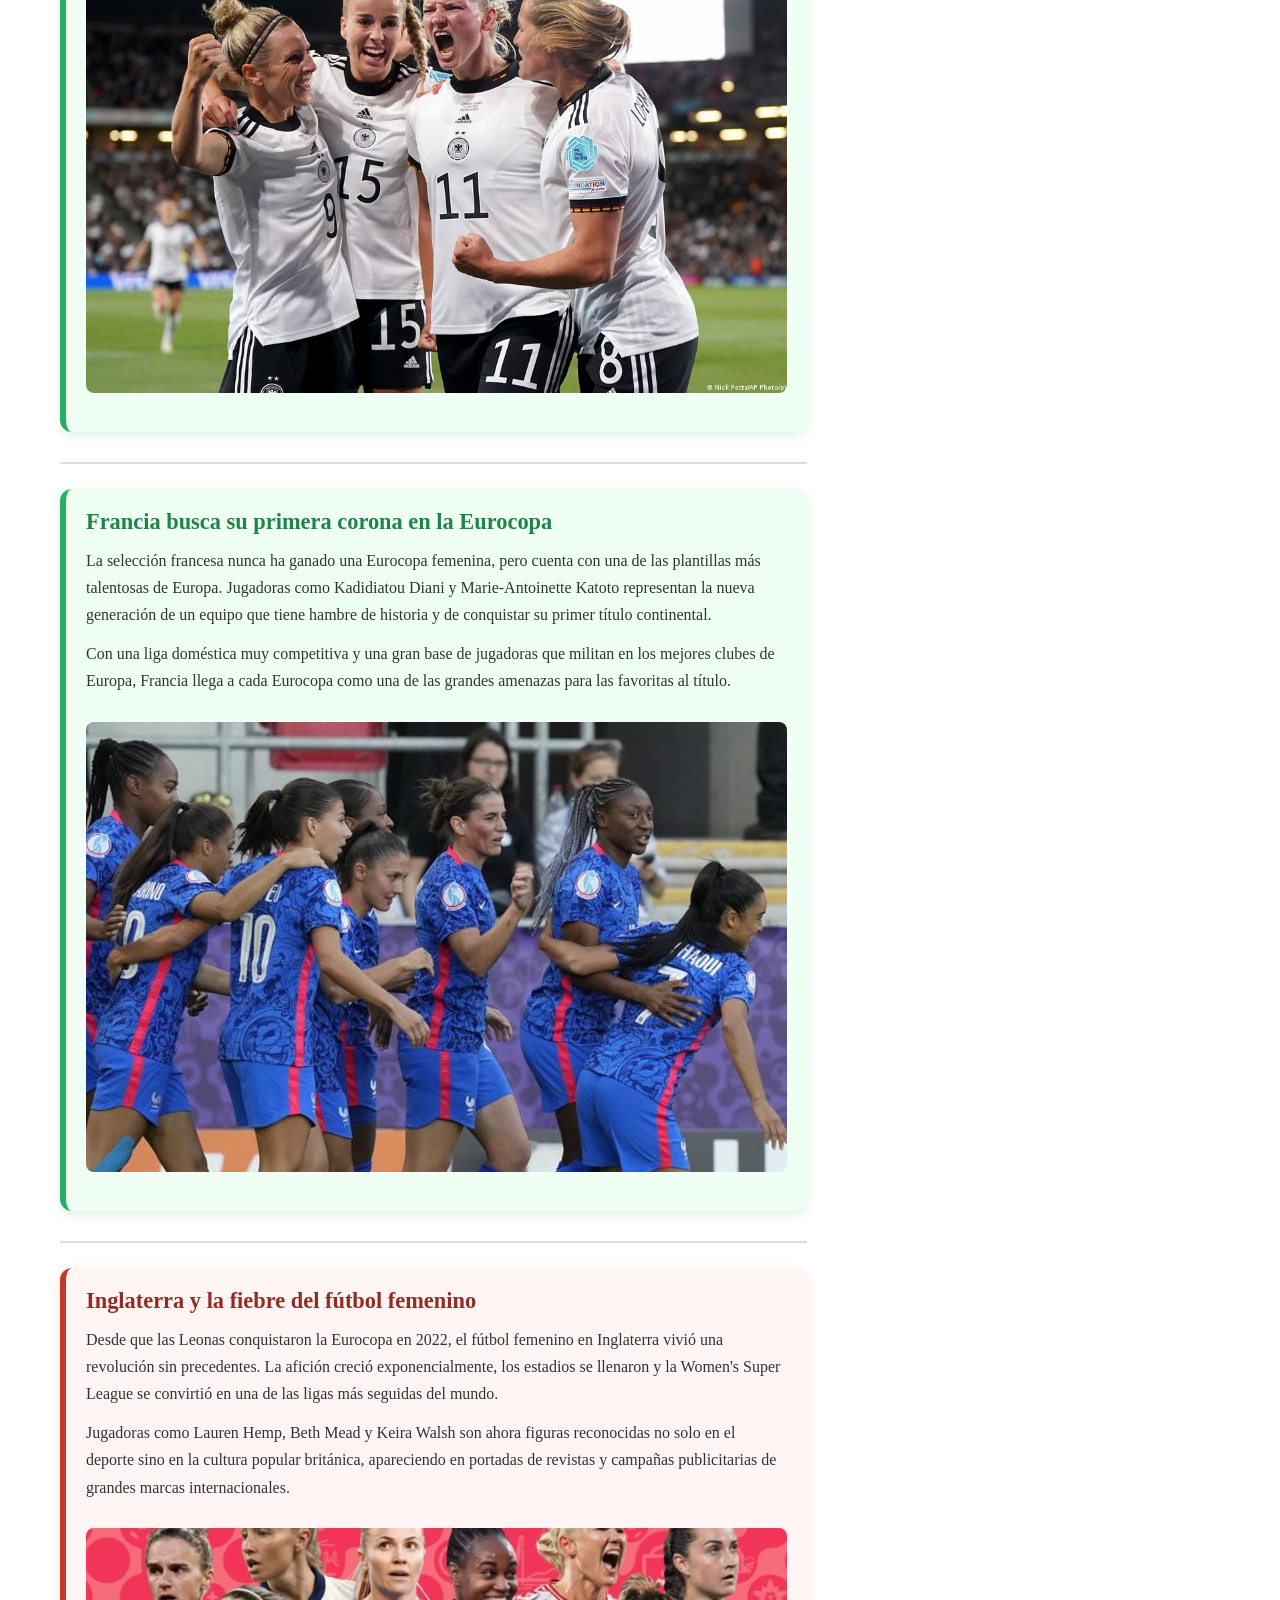
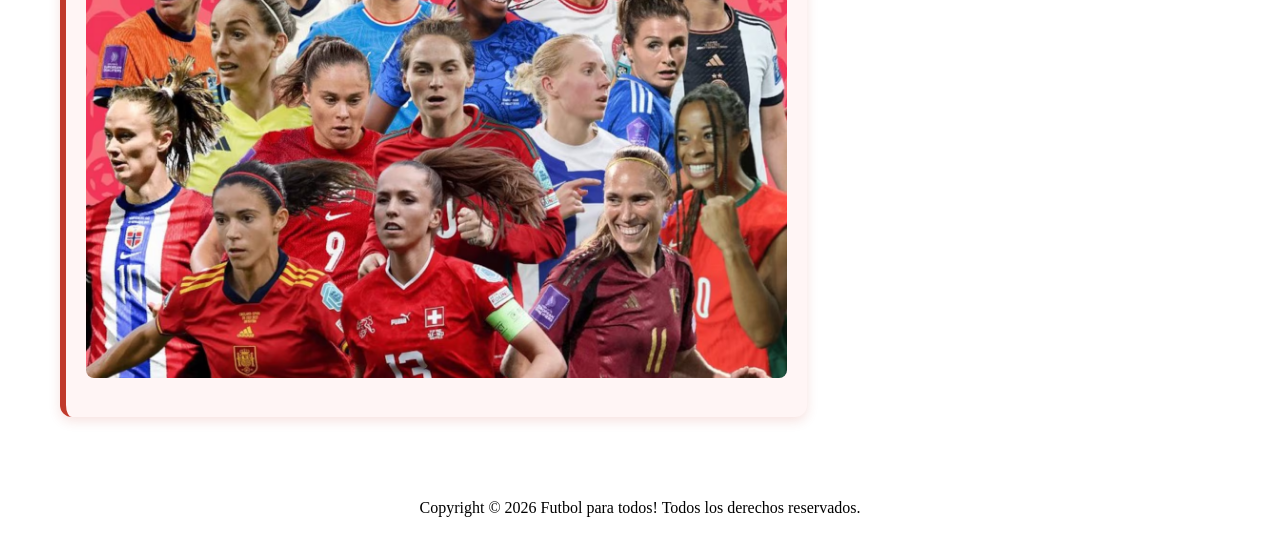
<file: yooo.html>
<!DOCTYPE html>
<html lang="en">
<head>
    <meta charset="UTF-8">
    <meta name="viewport" content="width=device-width, initial-scale=1.0">
    <title>Futbol para todos!</title>
    <link rel="icon" type="image/png" href="img/favicon.png">
    <link rel="stylesheet" href="css/yoo.css">
    <script src="javascript/3.js" defer></script>
<meta name="viewport" content="width=device-width, initial-scale=1.0">
</head>
<body>
<nav>
<img src="img/Copilot_20260530_194601.png" alt="Logo del equipo">
<div>
<a href="index.html">Inicio</a>
<a href="2.html"> Balon de oro</a>
<a href="historiadelfutbol.html">Historia futbol</a>
</div>
</nav>
 <div class="carrusel">
  <div class="track" id="track">
 
    <div class="slide">
      <img src="img/Marta.jpg" alt="">
      <div class="texto"><h2>Marta (Brasil)</h2><p>Mejor jugadora de todos los tiempos.</p></div>
    </div>
 
    <div class="slide">
      <img src="img/Abby Wambach.avif" alt="Abby Wambach">
      <div class="texto"><h2>Abby Wambach</h2><p>campeona olimpica y world cup.</p></div>
    </div>
 
    <div class="slide">
      <img src="img/Birgit Prinz.jpg" alt="Birgit Prinz">
      <div class="texto"><h2>Birgit Prinz</h2><p>Bicampeona del mundo.</p></div>
    </div>
 
  </div>
  <div class="dots" id="dots"></div>
</div>


<div class="contenedor">

  <main class="principal">

<article class="articulo-grande card-mundial">
  <h1>Lanzamiento del himno oficial del Mundial Femenino 2026</h1>
  <p>La canción oficial de la Copa Mundial Femenina de la FIFA 2026 fue presentada en una ceremonia especial. La pieza musical busca representar la fuerza, la unión y el talento de las mujeres en el fútbol mundial, reuniendo a artistas internacionales de distintos continentes.</p>
  <img src="img/shakira.jpg" alt="Mundial Femenino 2026" class="foto-principal">
</article>

    <hr class="divisor">

    <article class="articulo-grande card-barcelona">
      <h2>Selecciones femeninas con plantillas confirmadas para el Mundial</h2>
      <p>Varias selecciones ya han anunciado sus convocatorias definitivas para la Copa Mundial Femenina. Entre las favoritas destacan Estados Unidos, España, Inglaterra y Brasil, quienes llegan con sus mejores jugadoras y grandes expectativas de título.</p>
      <p>La competencia promete ser una de las más reñidas de la historia, con nuevas potencias emergentes como Marruecos, Nigeria y Jamaica que buscan sorprender a los grandes favoritos del torneo.</p>
      <img src="img/usa seleccion.jpg" alt="Selecciones Femeninas" class="foto-principal">
    </article>

    <hr class="divisor">

    <article class="articulo-grande card-lyon">
      <h2>Las jugadoras más esperadas del Mundial Femenino</h2>
      <p>Nombres como Alexia Putellas, Sam Kerr, Trinity Rodman y Aitana Bonmatí serán las grandes protagonistas del torneo. Cada una llega en un gran momento de forma y con el objetivo de brillar en la cita más importante del fútbol femenino a nivel mundial.</p>
      <p>La española Aitana Bonmatí, actual Balón de Oro femenino, buscará liderar a la selección española en la defensa del título mundial conquistado en 2023. Su nivel de juego y visión de campo la convierten en la jugadora a seguir durante toda la competición.</p>
      <img src="img/españa euroo.webp" alt="Jugadoras del Mundial" class="foto-principal">
    </article>

    <hr class="divisor">

    <section class="seccion-titulo">
      <h2 class="titulo-seccion"> UEFA Champions League Femenina</h2>
    </section>


  
<article class="articulo-grande card-champions">
  <h2>La Champions Femenina vive su época dorada</h2>
  <p>La UEFA Women's Champions League se ha convertido en el escaparate más importante del fútbol femenino europeo. Cada edición supera en audiencia y calidad a la anterior, consolidándose como uno de los torneos más seguidos del mundo.</p>
  <p>Clubes como el FC Barcelona, Chelsea, Lyon y Wolfsburgo han dominado la competición en los últimos años, ofreciendo partidos de altísimo nivel que han captado la atención de millones de aficionados en todo el mundo.</p>
  <img src="img/4 escudos.jpg" alt="Champions Femenina" class="foto-principal">
</article>


<article class="articulo-grande card-barcelona">
  <h2>Barcelona Femení busca otro título europeo</h2>
  <p>El conjunto azulgrana es el gran dominador del fútbol femenino europeo en la última década. Con jugadoras como Aitana Bonmatí, Alexia Putellas y Salma Paralluelo, el Barça se presenta como el gran favorito para alzarse con el título de la Champions League femenina esta temporada.</p>
  <p>Su estilo de juego ofensivo y su profundidad de plantilla las hace prácticamente imbatibles en Europa. Los números hablan por sí solos: más de 30 goles en la fase de grupos y una defensa que apenas ha concedido oportunidades a sus rivales.</p>
  <img src="img/barcaa.jpg" alt="Barcelona Femení" class="foto-principal">
</article>


<article class="articulo-grande card-lyon">
  <h2>Lyon, el eterno rival a batir en Europa</h2>
  <p>El Olympique de Lyon femenino es el club con más títulos en la historia de la Champions League femenina. Con más de siete coronas europeas, las francesas siguen siendo una potencia que ningún equipo puede ignorar en la competición continental.</p>
  <img src="img/lyon femenino.jpg" alt="Lyon Femenino" class="foto-principal">
</article>


    <hr class="divisor">

    <section class="seccion-titulo">
      <h2 class="titulo-seccion">Eurocopa Femenina</h2>
    </section>


<article class="articulo-grande card-eurocopa">
  <h2>La Eurocopa Femenina 2026, el gran evento de Europa</h2>
  <p>La UEFA Women's Euro se ha convertido en una de las competiciones más importantes del calendario del fútbol femenino. La edición más reciente batió todos los récords de asistencia y audiencia televisiva, demostrando el crecimiento imparable de este deporte en el viejo continente.</p>
  <p>España llegó como campeona defensora tras su histórico título en 2022, mientras que potencias como Alemania, Francia, Inglaterra y Suecia presentaron fuertes candidaturas para destronar a las actuales campeonas europeas.</p>
  <img src="img/eurocopa femenina.avif" alt="Eurocopa Femenina" class="foto-principal">
</article>

<article class="articulo-grande card-eurocopa">
  <h2>Alemania apunta a recuperar su trono europeo</h2>
  <p>La selección alemana, una de las grandes potencias históricas del fútbol femenino europeo, trabaja con intensidad para volver a lo más alto del continente. Con una generación de jóvenes talentosas que combinan velocidad, técnica y capacidad goleadora, Alemania se perfila como uno de los equipos más peligrosos de la próxima Eurocopa.</p>
  <p>Su liga nacional, la Frauen-Bundesliga, sigue produciendo jugadoras de altísimo nivel que nutren constantemente a la selección y la mantienen entre las favoritas al título en cada edición del torneo europeo.</p>
  <img src="img/Alemania apunta a recuperar su trono europeo.jpg" alt="Alemania" class="foto-principal">
</article>

<hr class="divisor">

<article class="articulo-grande card-eurocopa">
  <h2>Francia busca su primera corona en la Eurocopa</h2>
  <p>La selección francesa nunca ha ganado una Eurocopa femenina, pero cuenta con una de las plantillas más talentosas de Europa. Jugadoras como Kadidiatou Diani y Marie-Antoinette Katoto representan la nueva generación de un equipo que tiene hambre de historia y de conquistar su primer título continental.</p>
  <p>Con una liga doméstica muy competitiva y una gran base de jugadoras que militan en los mejores clubes de Europa, Francia llega a cada Eurocopa como una de las grandes amenazas para las favoritas al título.</p>
  <img src="img/Francia busca su primera corona en la Eurocopa.jpg" alt="Francia Eurocopa" class="foto-principal">
</article>

<hr class="divisor">

 <article class="articulo-grande card-inglaterra">
  <h2>Inglaterra y la fiebre del fútbol femenino</h2>
  <p>Desde que las Leonas conquistaron la Eurocopa en 2022, el fútbol femenino en Inglaterra vivió una revolución sin precedentes. La afición creció exponencialmente, los estadios se llenaron y la Women's Super League se convirtió en una de las ligas más seguidas del mundo.</p>
  <p>Jugadoras como Lauren Hemp, Beth Mead y Keira Walsh son ahora figuras reconocidas no solo en el deporte sino en la cultura popular británica, apareciendo en portadas de revistas y campañas publicitarias de grandes marcas internacionales.</p>
  <img src="img/eurocopa femenina.avif" alt="Inglaterra Eurocopa" class="foto-principal">
</article>

  </main>
  <aside class="lateral">

    <div class="noticia-lateral">
      <h3>Aitana Bonmatí confirmada para el Mundial Femenino</h3>
      <img src="img/aitana bonmatii.jpg" alt="Aitana Bonmatí" class="foto-lateral">
      <p>La estrella española fue incluida en la convocatoria oficial y buscará conquistar el título mundial con la selección de España.</p>
    </div>

    <hr class="divisor">

    <div class="noticia-lateral">
      <h3>Sam Kerr regresa tras superar su lesión</h3>
    <img src="img/sam ker.avif" alt="Sam Kerr" class="foto-lateral">
      <p>La delantera australiana vuelve a la selección después de meses de recuperación y estará lista para disputar el torneo.</p>
    </div>

    <hr class="divisor">

    <div class="noticia-lateral">
      <h3>Barcelona Femení golea en Champions</h3>
      <img src="img/barca gol.avif" alt="Barcelona Femení" class="foto-lateral">
      <p>Las azulgranas aplastaron a su rival en cuartos de final con una goleada histórica que las deja como máximas favoritas al título europeo.</p>
    </div>

    <hr class="divisor">

    <div class="noticia-lateral">
      <h3>Lyon ficha a una de las mejores del mundo</h3>
      <img src="img/lyon fichajee.webp" alt="Lyon Femenino" class="foto-lateral">
      <p>El club francés refuerza su plantilla con la incorporación de una figura internacional que llega para pelear por la Champions femenina.</p>
    </div>

    <hr class="divisor">

    <div class="noticia-lateral">
      <h3>España favorita en la próxima Eurocopa</h3>
      <img src="img/españa euroo.webp" alt="España Eurocopa" class="foto-lateral">
      <p>Las expertas sitúan a la selección española como la gran candidata al título europeo gracias a su brillante generación de jugadoras.</p>
    </div>

    <hr class="divisor">

    <div class="noticia-lateral">
      <h3>Nuevo formato histórico en el Mundial Femenino</h3>
     <img src="img/FormatoMundial-1024x678.webp" alt="Formato Mundial" class="foto-lateral">
      <p>La FIFA amplió el número de selecciones participantes, haciendo de esta edición la más grande en la historia del fútbol femenino.</p>
    </div>

    <hr class="divisor">

    <div class="noticia-lateral">
      <h3>Trinity Rodman la gran figura de Estados Unidos</h3>
      <img src="img/Trinity Rodman.jpg" alt="Trinity Rodman" class="foto-lateral">
      <p>La joven delantera estadounidense llega como una de las jugadoras más desequilibrantes del torneo y gran esperanza de su selección.</p>
    </div>

    <hr class="divisor">

    <div class="noticia-lateral">
      <h3>Alemania presenta su nueva generación</h3>
      <img src="img/alemania femenina.webp" alt="Alemania Femenino" class="foto-lateral">
      <p>La selección alemana confía en sus jóvenes talentos para recuperar el protagonismo en el fútbol femenino europeo e internacional.</p>
    </div>

    <hr class="divisor">

    <section class="seccion-titulo">
      <h2 class="titulo-seccion"> Clubes referentes del fútbol femenino mundial</h2>
    </section>

    <article class="articulo-lateral">
      <h3>FC Barcelona Femení — El mejor equipo del mundo</h3>
      <img src="img/barca femenino.webp" alt="Barcelona Femení" class="foto-lateral">
      <p>El Barcelona femenino es considerado por muchos expertos como el mejor club de fútbol femenino del planeta. Su proyecto deportivo, respaldado por una gran inversión y una filosofía de juego clara, las ha llevado a dominar tanto en España como en Europa de manera casi absoluta en los últimos años.</p>
    </article>

    <hr class="divisor">

    <article class="articulo-lateral">
      <h3>Olympique de Lyon Femenino — La reina histórica de Europa</h3>
      <img src="img/OLYMPIQUE DE LYON femenino.jpg" alt="Lyon Femenino" class="foto-lateral">
      <p>El Lyon femenino es sinónimo de éxito en el fútbol femenino europeo. Con una infraestructura dedicada exclusivamente al equipo femenino y una política de fichajes agresiva, las francesas han marcado una era en la Champions League que difícilmente será superada.</p>
    </article>

    <hr class="divisor">

    <article class="articulo-lateral">
      <h3>Chelsea FC Women — La potencia inglesa</h3>
      <img src="img/Chelsea-Women.jfif" alt="Chelsea Women" class="foto-lateral">
      <p>El Chelsea femenino se ha consolidado como uno de los clubes más competitivos de Europa gracias a una fuerte inversión económica y una plantilla repleta de internacionales. Su participación en la Champions League siempre genera expectación.</p>
    </article>

    <hr class="divisor">

    <article class="articulo-lateral">
      <h3>Portland Thorns — La referencia en América</h3>
      <img src="img/Portland Thorn.webp" alt="Portland Thorns" class="foto-lateral">
      <p>En la NWSL estadounidense, las Portland Thorns son el club más laureado e influyente. Con una base de aficionados apasionada y una historia repleta de títulos nacionales, representan la máxima expresión del fútbol femenino en el continente americano.</p>
    </article>

    <hr class="divisor">

    <article class="articulo-lateral">
      <h3>Real Madrid Femenino — La nueva potencia española</h3>
      <img src="img/rm femenino.jpeg" alt="Real Madrid Femenino" class="foto-lateral">  
      <p>El conjunto blanco ha crecido enormemente en los últimos años, convirtiendo en un rival directo del Barcelona en la liga española y comenzando a dar pasos importantes en la Champions League femenina.</p>
    </article>

    <hr class="divisor">

    <article class="articulo-lateral">
      <h3>Arsenal Women — Historia viva del fútbol inglés</h3>
      <img src="img/arsenal women.avif" alt="Arsenal Women" class="foto-lateral">
      <p>Las Gunners son uno de los clubes más históricos del fútbol femenino en Inglaterra. Con varios títulos nacionales y una gran base de aficionados, el Arsenal sigue siendo un referente del deporte femenino en el país.</p>
    </article>

    <hr class="divisor">

    <section class="seccion-titulo">
      <h2 class="titulo-seccion"> Datos y récords del fútbol femenino</h2>
    </section>

    <article class="articulo-lateral">
      <h3>El Mundial Femenino más visto de la historia</h3>
      <img src="img/mundial femeninoo.jpg" alt="Mundial Femenino Audiencia" class="foto-lateral">
      <p>La Copa Mundial Femenina de 2023 celebrada en Australia y Nueva Zelanda batió todos los récords de audiencia televisiva, con más de dos mil millones de espectadores siguiendo el torneo alrededor del mundo.</p>
    </article>

    <hr class="divisor">

    <article class="articulo-lateral">
      <h3>Alexia Putellas, la mejor jugadora del mundo</h3>
      <img src="img/Alexia Putellas.webp" alt="Alexia Putellas" class="foto-lateral">
      <p>La centrocampista del FC Barcelona ha ganado el Balón de Oro femenino en varias ocasiones, consolidándose como la mejor jugadora de su generación y un símbolo del crecimiento del fútbol femenino en España y en el mundo.</p>
    </article>



    <hr class="divisor">

    <article class="articulo-lateral">
      <h3>Brasil y su apuesta por el fútbol femenino</h3>
      <img src="img/brasil women.jpg" alt="Brasil Women" class="foto-lateral">
      <p>La Confederación Brasileña de Fútbol ha aumentado significativamente su inversión en el fútbol femenino. Con jugadoras como Kerolin y Debinha destacando en ligas europeas, Brasil apunta a ser una potencia en el próximo Mundial Femenino.</p>
    </article>

  </aside>

</div>

<footer>
<p style="text-align: center; color:#000;">Copyright © 2026 Futbol para todos! Todos los derechos reservados.</p>
</footer>
</body>
</html>
</file>
<file: css/historia.css>
body{
background-color: #F5F5F5;
overflow-x: hidden;
}

nav {
  position: fixed;
  top:0; left:0; right:0;
  height: 55px;
  background: rgba(0, 94, 5, 0.85);
  display: flex;
  align-items: center;
  justify-content: space-between;
  padding: 0 20px;
  z-index: 99;
}
nav img { height: 55px; }
nav a { color:#ffffff; text-decoration:none; margin-left:15px; font-size:14px; }
nav a:hover { color:#fff; }
 
.carrusel { margin-top:55px; overflow:hidden; position:relative; }
.track { display:flex; transition: transform 0.6s ease; }
.slide { min-width:100%; height:480px; position:relative; }
.slide img { width:100%; height:100%; object-fit:cover; object-position:center center; display:block; }
.slide .texto {
  position:absolute; bottom:0; left:0; right:0;
  padding:30px 28px;
  background: linear-gradient(transparent, rgba(0, 0, 0, 0.75));
  color:#fff;
}
.slide .texto h2 { font-size:2.2rem; margin-bottom:8px; font-weight:700; }
.slide .texto p  { color:#e6e6e6; font-size:1.15rem; line-height:1.3; }
 
.dots {
  position:absolute; bottom:12px; left:50%;
  transform:translateX(-50%);
  display:flex; gap:7px;
}
.btn {
  position:absolute;
  top:50%;
  transform:translateY(-50%);
  background: rgba(0,0,0,0.45);
  color:#fff;
  border:none;
  padding:10px 12px;
  font-size:18px;
  cursor:pointer;
  border-radius:6px;
  z-index:10;
}
.btn:active { transform:translateY(-50%) scale(.98); }
.btn-prev { left:12px; }
.btn-next { right:12px; }
.dot {
  width:8px; height:8px; border-radius:50%;
  background:rgba(255,255,255,0.4);
  border:none; cursor:pointer;
}
.dot.active { background:#fff; transform:scale(1.3); }
 
.contenido{
display: flex;
gap: 30px;
background-color:#1A1A1A;
border-radius: 10px;
padding: 20px;
margin-top: 20px;
font-size: 18px;
}

.info{
width: 60%;
color: white;
}
.juga{
width: 40%;
margin: 0%;
}
.juga img{
width: 100%;
display: block;
border-radius: 10px;
}


.conte {
  display: flex;
  padding: 10px;
  margin-top: 10px;
  gap: 35px;
}

.A {
  width: 70%;
  background-color: rgb(255, 255, 255);
  border-radius: 8px;
  padding: 10px;
  font-size: 18px;
}
.A h1{
  text-align: left;
  font-size: 34px;
}
.A img {
  width: 70%;
  height: auto;
  border-radius: 8px;
  text-align: center;
}

.B {
  width: 30%;
  background-color: rgb(255, 255, 255);
  border-radius: 8px;
  padding: 10px;
}
.B img {
  width: 100%;
  height: auto;
  border-radius: 8px;
}

.linea{
  width: 100%;
  height: 2px;
  background-color: #d9d9d9;
  margin: 30px 0;
}
.raya{
  width: 100%;
  height: 2px;
  background-color: #000000;
  margin: 30px 0;
}
.foto-seccion {
  width: 70%;
  height: auto;
  border-radius: 8px;
  margin: 15px 0;
  display: block;
}

.cards-row {
    display: flex;
    justify-content: center;
    flex-wrap: wrap;
    gap: 20px;
    margin: 30px auto 40px;
    padding: 10px 0;
    max-width: 1200px;
  }

  .card {
    background: #2a2a3e;
    border-radius: 10px;
    overflow: hidden;
    width: 210px;
    min-width: 210px;
    color: #fff;
    box-shadow: 0 8px 20px rgba(0, 0, 0, 0.18);
    transition: transform 0.2s ease;
  }

  .card-img {
    width: 100%;
    height: 150px;
    background: #888;
    overflow: hidden;
  }

  .card-img img {
    width: 100%;
    height: 100%;
    object-fit: cover;
    display: block;
  }

  .card-body {
    padding: 16px;
  }

  .card-title {
    font-size: 17px;
    font-weight: bold;
    margin-bottom: 10px;
  }

  .card-text {
    font-size: 12px;
    color: #aaa;
    margin-bottom: 14px;
    line-height: 1.5;
  }

  .card-btn {
    background: #3b82f6;
    color: #fff;
    border: none;
    padding: 8px 14px;
    border-radius: 6px;
    cursor: pointer;
    font-size: 13px;
    display: inline-block;
    text-decoration: none;
  }

  .card-btn:hover {
    background: #2563eb;
  }

  .balon .tarjetas {
    display: flex;
    flex-wrap: wrap;
    justify-content: center;
    gap: 20px;
    margin: 30px auto;
    padding: 10px 0;
    max-width: 1200px;
  }

  .tarjeta-jugador {
    background-color: #1a1a1a;
    border-radius: 8px;
    overflow: hidden;
    flex: 1 1 calc(33.333% - 20px);
    min-width: 220;
    max-width: 280px;
    border-left: 3px solid #036f05;
    transition: transform 0.2s, background 0.2s;
  }

  .tarjeta-jugador:hover {
    transform: translateY(-4px);
    background-color: #222;
  }

  .jugador-img {
    width: 100%;
    height: 140px;
    background: #2a2a2a;
    overflow: hidden;
  }

  .jugador-img img {
    width: 100%;
    height: 100%;
    object-fit: cover;
    display: block;
  }

  .jugador-body {
    padding: 12px;
  }

  .tarjeta-jugador h3 {
    font-family: 'Barlow Condensed', sans-serif;
    font-size: 18px;
    font-weight: 700;
    color: #fff;
    margin-bottom: 6px;
  }

  .tarjeta-jugador p {
    font-size: 13px;
    color: #aaa;
    line-height: 1.5;
  }

@media (max-width: 1024px) {
  .contenido,
  .conte {
    flex-wrap: wrap;
  }

  .info,
  .juga,
  .A,
  .B {
    width: 100%;
  }

  .A img,
  .foto-seccion {
    width: 100%;
  }

  .slide { height: 380px; }
  .slide .texto h2 { font-size: 1.8rem; }
  .slide .texto p { font-size: 1rem; }
}

@media (max-width: 768px) {
  nav {
    height: auto;
    flex-wrap: wrap;
    padding: 10px 15px;
  }
  nav img { height: 40px; }
  nav a { margin-left: 10px; font-size: 13px; }

  .carrusel { margin-top: 70px; }
  .slide { height: 280px; }
  .slide .texto { padding: 18px 16px; }
  .slide .texto h2 { font-size: 1.4rem; }
  .slide .texto p { font-size: 0.9rem; }

  .contenido,
  .conte {
    flex-direction: column;
    gap: 15px;
    padding: 15px;
    font-size: 16px;
  }

  .A h1 { font-size: 24px; }
  .A { font-size: 16px; }

  .balon .tarjetas {
    gap: 10px;
  }

  .tarjeta-jugador h3 { font-size: 15px; }
  .tarjeta-jugador p { font-size: 11px; }
  .jugador-img { height: 90px; }
  .jugador-body { padding: 8px; }

  .cards-row .card {
    width: 160px;
    min-width: 160px;
  }
}

@media (max-width: 480px) {
  .btn { padding: 8px 10px; font-size: 14px; }

  .balon .tarjetas {
    overflow-x: auto;
    justify-content: flex-start;
    -webkit-overflow-scrolling: touch;
  }

  .tarjeta-jugador {
    flex: 0 0 130px;
    min-width: 130px;
  }

  .jugador-img { height: 100px; }
  .tarjeta-jugador h3 { font-size: 14px; }
  .tarjeta-jugador p { font-size: 11px; }

  .cards-row {
    gap: 12px;
  }
  .cards-row .card {
    width: 140px;
    min-width: 140px;
  }
}
</file>
<file: css/yoo.css>
nav {
  position: fixed;
  top:0; left:0; right:0;
  height: 55px;
  background: rgba(0,0,0,0.85);
  display: flex;
  align-items: center;
  justify-content: space-between;
  padding: 0 20px;
  z-index: 99;
}
nav img { height: 55px; }
nav a { color:#ccc; text-decoration:none; margin-left:15px; font-size:14px; }
nav a:hover { color:#fff; }
 
.carrusel { margin-top:55px; overflow:hidden; position:relative; }
.track { display:flex; transition: transform 0.6s ease; }
.slide { min-width:100%; height:480px; position:relative; }
.slide img { width:100%; height:100%; object-fit:cover; object-position:center center; display:block; }
.slide .texto {
  position:absolute; bottom:0; left:0; right:0;
  padding:30px 28px;
  background: linear-gradient(transparent, rgba(0,0,0,0.75));
  color:#fff;
}
.slide .texto h2 { font-size:2.2rem; margin-bottom:8px; font-weight:700; }
.slide .texto p  { color:#e6e6e6; font-size:1.15rem; line-height:1.3; }
 
.dots {
  position:absolute; bottom:12px; left:50%;
  transform:translateX(-50%);
  display:flex; gap:7px;
}
.btn {
  position:absolute;
  top:50%;
  transform:translateY(-50%);
  background: rgba(0,0,0,0.45);
  color:#fff;
  border:none;
  padding:10px 12px;
  font-size:18px;
  cursor:pointer;
  border-radius:6px;
  z-index:10;
}
.btn:active { transform:translateY(-50%) scale(.98); }
.btn-prev { left:12px; }
.btn-next { right:12px; }
.dot {
  width:8px; height:8px; border-radius:50%;
  background:rgba(255,255,255,0.4);
  border:none; cursor:pointer;
}
.dot.active { background:#fff; transform:scale(1.3); }
 

a:hover {
    color: rgb(76, 0, 255);
}

 * {
  margin: 0;
  padding: 0;
  box-sizing: border-box;
}

body {
  font-family: Georgia, serif;
  background-color: #ffffff;
  color: #1a1a1a;
  overflow-x: hidden;
}

.contenedor {
  display: flex;
  gap: 40px;
  max-width: 1200px;
  margin: 2rem auto;
  padding: 0 20px;
}

.principal {
  flex: 2;
}

.articulo-grande {
  margin-bottom: 30px;
}

.articulo-grande h1 {
  font-size: 1.8rem;
  font-weight: bold;
  margin-bottom: 12px;
  color: #111;
}

.articulo-grande h2 {
  font-size: 1.4rem;
  font-weight: bold;
  margin-bottom: 12px;
  color: #111;
}

.articulo-grande p {
  font-size: 1rem;
  line-height: 1.7;
  margin-bottom: 12px;
  color: #333;
}


.seccion-titulo {
  margin: 10px 0 20px 0;
}

.titulo-seccion {
  font-size: 1.3rem;
  font-weight: bold;
  color: #ffffff;
  background-color: #1a1500;
  padding: 10px 18px;
  border-radius: 8px;
  border-left: 5px solid #c9a84c;
}

.lateral {
  flex: 1;
  min-width: 280px;
}

.noticia-lateral {
  margin-bottom: 20px;
}

.noticia-lateral h3 {
  font-size: 1rem;
  font-weight: bold;
  margin-bottom: 10px;
  color: #111;
}

.noticia-lateral p {
  font-size: 0.9rem;
  line-height: 1.6;
  color: #444;
}


.foto-principal {
  width: 100%;
  height: 450px;
  object-fit: cover;
  border-radius: 8px;
  margin: 15px 0;
}

.foto-lateral {
  width: 100%;
  height: 150px;
  object-fit: cover;
  border-radius: 8px;
  margin: 10px 0;
}

.divisor {
  border: none;
  border-top: 2px solid #ddd;
  margin: 25px 0;
}


@media (max-width: 768px) {
  .contenedor {
    flex-direction: column;
  }
  .lateral {
    min-width: 100%;
  }
}



/* Mundial Femenino - Rosa coral */
.card-mundial {
  background-color: #fff0f0;
  border-left: 6px solid #e05c5c;
  border-radius: 12px;
  padding: 20px;
  box-shadow: 0 4px 12px rgba(224, 92, 92, 0.15);
}

.card-mundial h1,
.card-mundial h2 {
  color: #c0392b;
}

/* Champions - Azul oscuro */
.card-champions {
  background-color: #eef4ff;
  border-left: 6px solid #2c6fca;
  border-radius: 12px;
  padding: 20px;
  box-shadow: 0 4px 12px rgba(44, 111, 202, 0.15);
}

.card-champions h1,
.card-champions h2 {
  color: #1a4fa0;
}

/* Barcelona - Granate y azul */
.card-barcelona {
  background-color: #fdf0f5;
  border-left: 6px solid #a4004f;
  border-radius: 12px;
  padding: 20px;
  box-shadow: 0 4px 12px rgba(164, 0, 79, 0.15);
}

.card-barcelona h1,
.card-barcelona h2 {
  color: #a4004f;
}

/* Lyon - Rojo y amarillo */
.card-lyon {
  background-color: #fffbea;
  border-left: 6px solid #e6a817;
  border-radius: 12px;
  padding: 20px;
  box-shadow: 0 4px 12px rgba(230, 168, 23, 0.15);
}

.card-lyon h1,
.card-lyon h2 {
  color: #b37d00;
}

/* Eurocopa - Verde UEFA */
.card-eurocopa {
  background-color: #f0fff4;
  border-left: 6px solid #27ae60;
  border-radius: 12px;
  padding: 20px;
  box-shadow: 0 4px 12px rgba(39, 174, 96, 0.15);
}

.card-eurocopa h1,
.card-eurocopa h2 {
  color: #1e8449;
}

/* Inglaterra - Rojo inglés */
.card-inglaterra {
  background-color: #fff5f5;
  border-left: 6px solid #c0392b;
  border-radius: 12px;
  padding: 20px;
  box-shadow: 0 4px 12px rgba(192, 57, 43, 0.15);
}

.card-inglaterra h1,
.card-inglaterra h2 {
  color: #922b21;
}


footer{
padding: 20px;
}
/* ============================
   RESPONSIVE
   ============================ */

@media (max-width: 1024px) {
  .contenedor {
    gap: 24px;
  }
  .slide {
    height: 420px;
  }
}

@media (max-width: 768px) {
  .contenedor {
    flex-direction: column;
    gap: 24px;
    margin: 1.5rem auto;
  }
  .lateral {
    min-width: 100%;
  }

  .slide {
    height: 340px;
  }
  .slide .texto {
    padding: 20px 18px;
  }
  .slide .texto h2 {
    font-size: 1.6rem;
  }
  .slide .texto p {
    font-size: 1rem;
  }

  .foto-principal {
    height: 320px;
  }
  .articulo-grande h1 {
    font-size: 1.5rem;
  }
  .articulo-grande h2 {
    font-size: 1.25rem;
  }
}

@media (max-width: 600px) {
  nav {
    padding: 0 14px;
  }
  nav img {
    height: 42px;
  }
  nav a {
    font-size: 12px;
    margin-left: 10px;
  }

  .slide {
    height: 260px;
  }
  .slide .texto {
    padding: 16px 14px;
  }
  .slide .texto h2 {
    font-size: 1.3rem;
    margin-bottom: 4px;
  }
  .slide .texto p {
    font-size: 0.85rem;
    line-height: 1.25;
  }

  .btn {
    padding: 7px 10px;
    font-size: 15px;
  }
  .btn-prev {
    left: 8px;
  }
  .btn-next {
    right: 8px;
  }
  .dot {
    width: 7px;
    height: 7px;
  }

  .contenedor {
    padding: 0 16px;
    gap: 18px;
  }
  .foto-principal {
    height: 220px;
  }
  .foto-lateral {
    height: 130px;
  }

  .articulo-grande h1 {
    font-size: 1.3rem;
  }
  .articulo-grande h2 {
    font-size: 1.15rem;
  }
  .articulo-grande p {
    font-size: 0.95rem;
  }

  .titulo-seccion {
    font-size: 1.1rem;
    padding: 9px 14px;
  }
}

@media (max-width: 400px) {
  nav img {
    height: 36px;
  }
  nav a {
    font-size: 11px;
    margin-left: 7px;
  }

  .slide {
    height: 210px;
  }
  .slide .texto h2 {
    font-size: 1.1rem;
  }
  .slide .texto p {
    font-size: 0.8rem;
  }

  .foto-principal {
    height: 190px;
  }
  .foto-lateral {
    height: 110px;
  }
  .contenedor {
    padding: 0 12px;
  }
}
</file>
